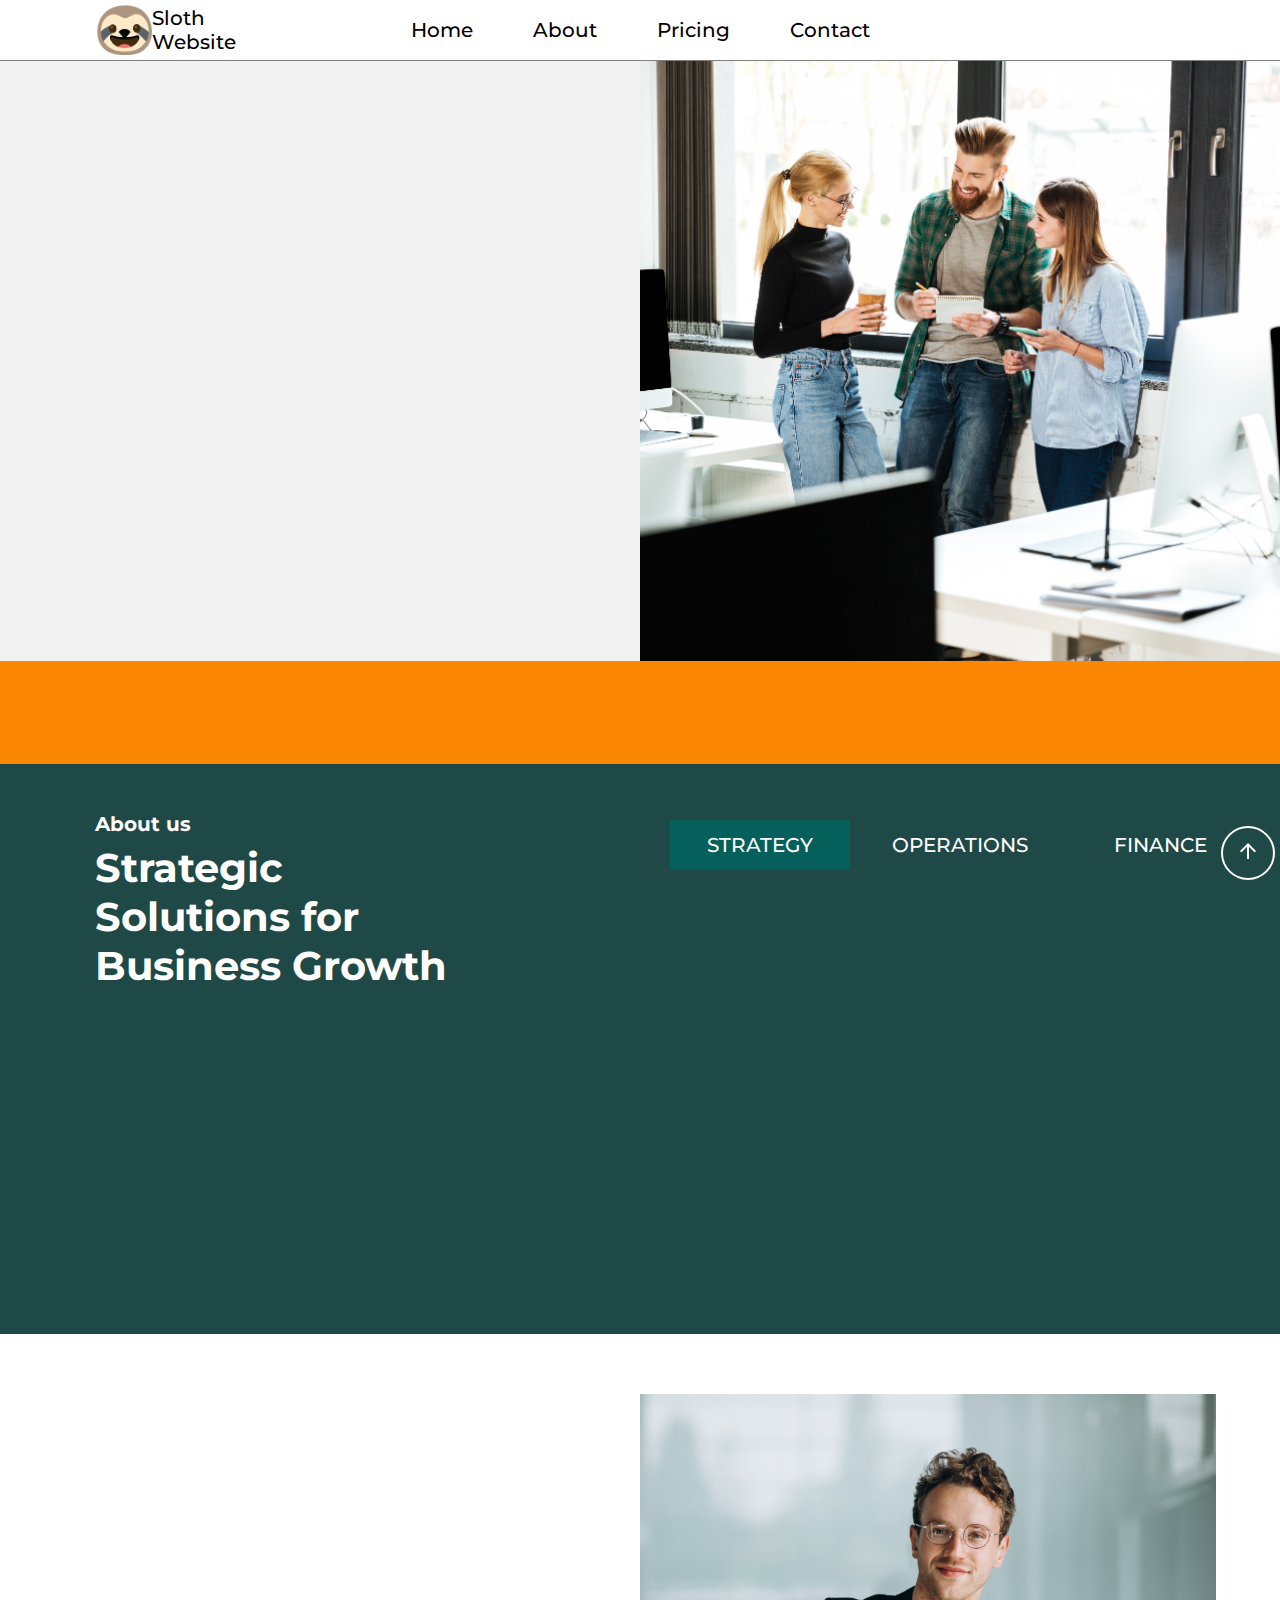
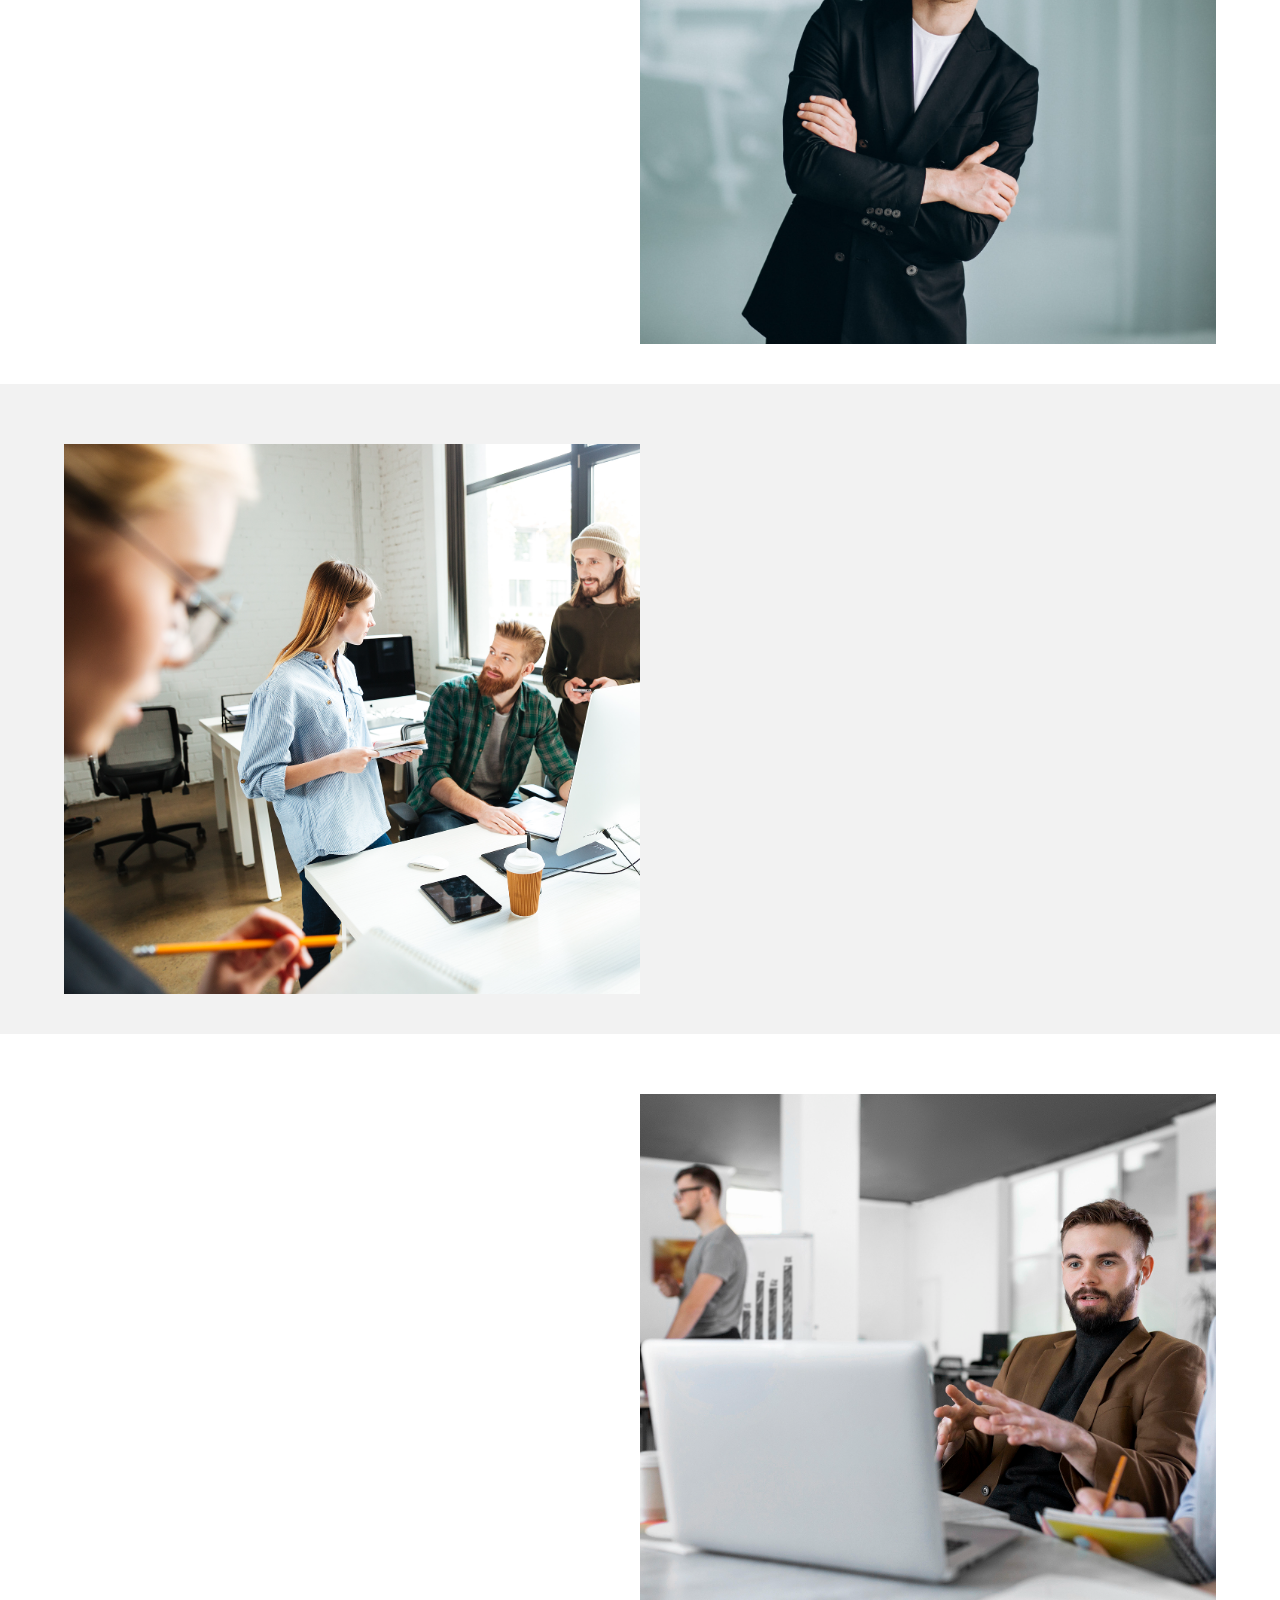
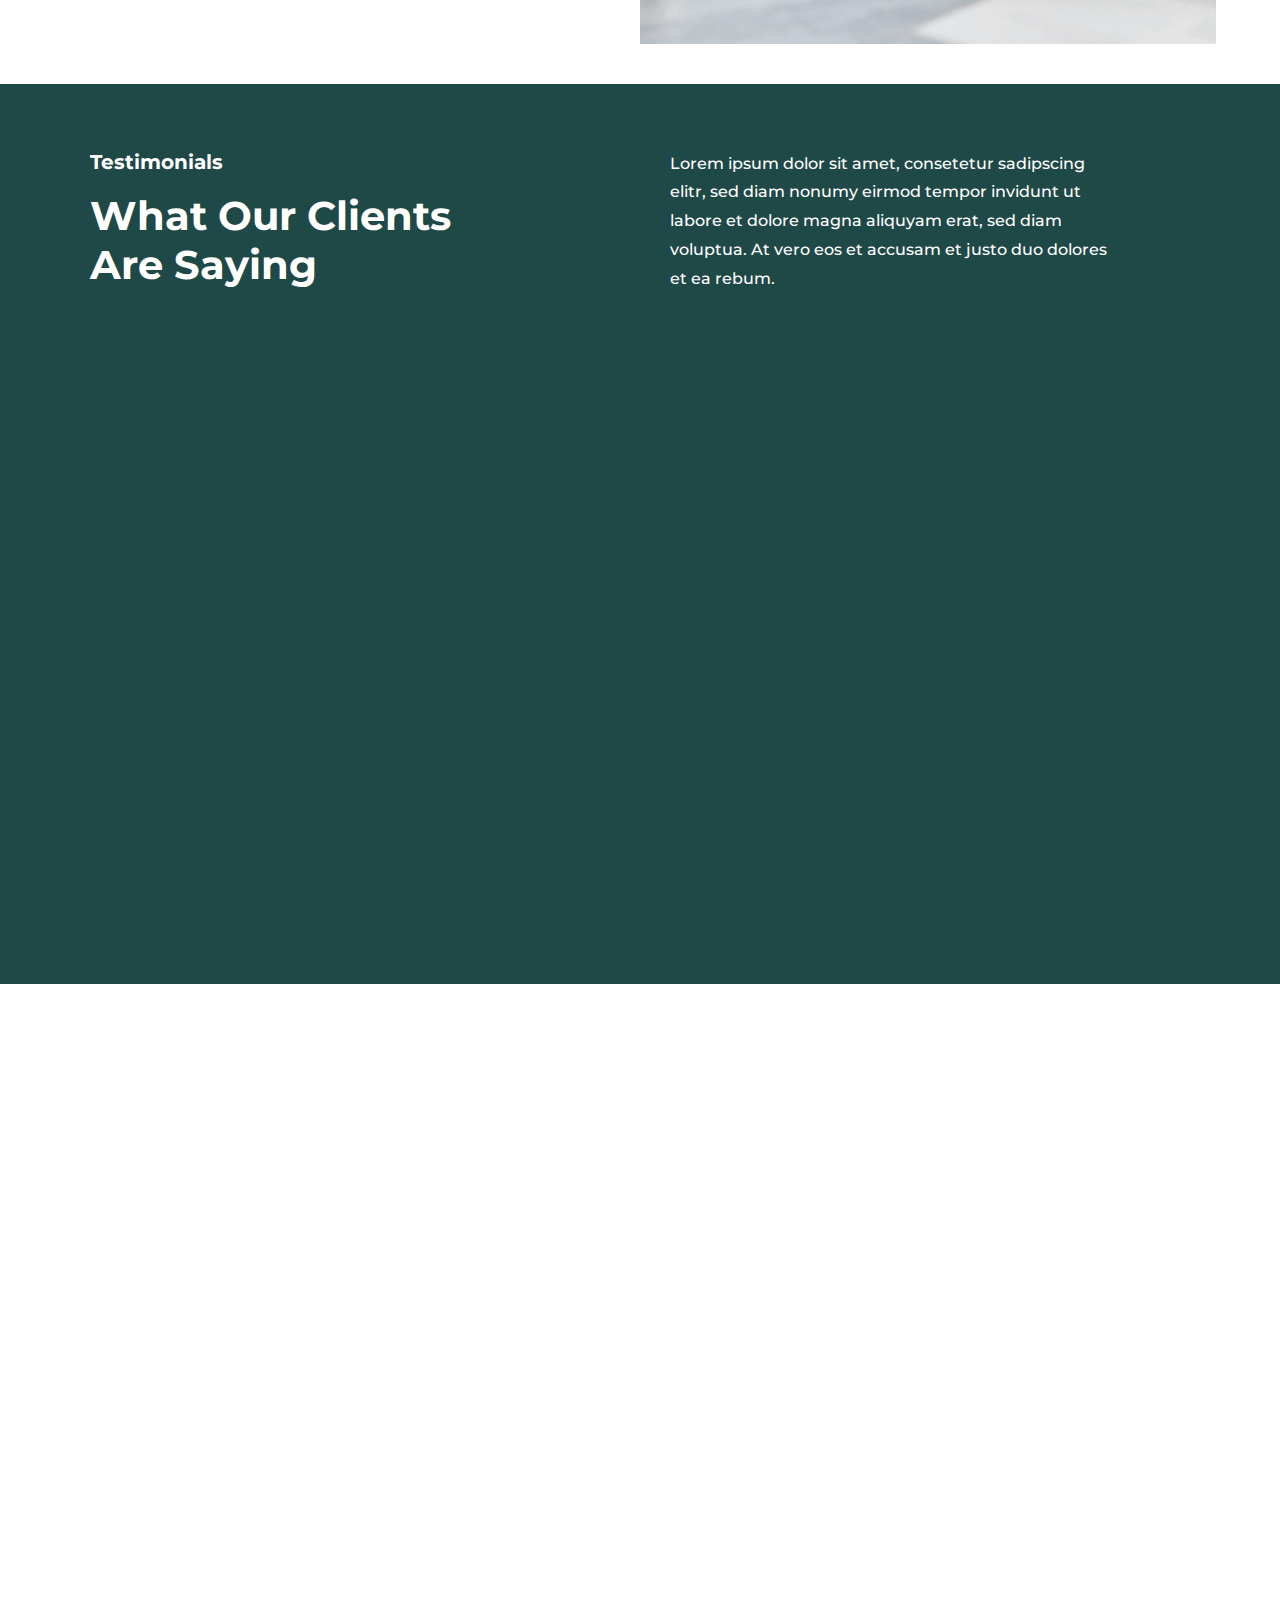
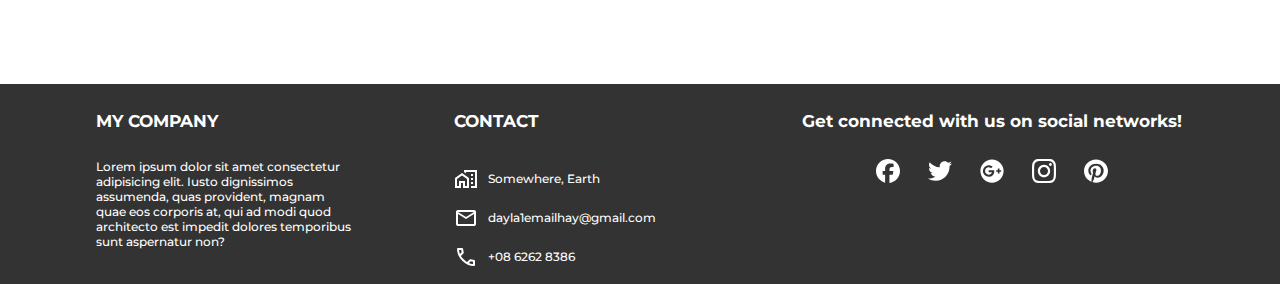
<file: index.html>
<!DOCTYPE html>
<html lang="en">
  <head>
    <meta charset="UTF-8" />
    <meta name="viewport" content="width=device-width, initial-scale=1.0" />
    <link rel="stylesheet" href="style.css" />
    <link rel="stylesheet" href="Animation.css" />
    <style>
      @import url("https://fonts.googleapis.com/css2?family=Montserrat:ital,wght@0,500;1,500&display=swap");
    </style>
    <title>Wazzup</title>
  </head>
  <body class="montserrat">
    <div id="NavBar">
      <a href="#" id="Logo">
        <div id="Logo-Content">
          <img src="./public/assets/avatars/Logo2.png" />
          <div id="Logo-Name">
            <span>Sloth</span>
            <span>Website</span>
          </div>
        </div>
      </a>
      <a href="javascript:void(0);" id="MenuBtn" onclick="Menu()">
        <img src="./public/assets/icons/Black_Menu_Icon.svg" alt="Menu" />
      </a>
      <div id="Links">
        <a href="../index.html">Home</a>
        <a href="../LandingPage/AboutPage/index.html">About</a>
        <a href="../LandingPage/PricePage/index.html">Pricing</a>
        <a href="../LandingPage/ContactPage/index.html">Contact</a>
      </div>
    </div>
    <div id="To_Top">
      <a href="#">
        <img src="./public/assets/icons/ArrowUp.svg" />
      </a>
    </div>
    <div id="Page1">
      <div id="Page1-Content" class="hiddenUp">
        <h2>Who we are</h2>
        <h1>Empowering Your Business Success</h1>
        <p>
          At vero eos et accusam et justo duo dolores et ea rebum. Stet clita
          kasd gubergren, no sea takimata sanctus est Lorem ipsum dolor sit amet
        </p>
        <a href="javascript:void(0);">FREE CONSULTATION</a>
      </div>
      <div id="Page1-Img">
        <img src="./public/assets/images/Img_Page1.png" />
      </div>
    </div>
    <div id="Page2">
      <div id="Page2-Content" class="hiddenLeft">
        <h1>Get in Touch with Us</h1>
      </div>
      <div id="Page2-Input" class="hiddenRight">
        <input
          type="email"
          placeholder="Enter a valid email address"
          class="email montserrat"
          required
        />
        <input type="submit" id="submit" class="montserrat" value="SUBMIT" />
      </div>
    </div>
    <div id="Page3">
      <div id="Page3-Content">
        <h2>About us</h2>
        <h1>Strategic Solutions for Business Growth</h1>
      </div>
      <div id="Page3-Btn">
        <div id="Page3-Btn-BtnPlace">
          <a href="javascript:void(0);" class="ActiveBtn" onclick=""
            >STRATEGY</a
          >
          <a href="javascript:void(0);">OPERATIONS</a>
          <a href="javascript:void(0);">FINANCE</a>
        </div>
        <div id="Page3-Btn-Content" class="hiddenDown">
          <p>
            At vero eos et accusam et justo duo dolores et ea rebum. Stet clita
            kasd gubergren, no sea takimata sanctus est Lorem ipsum dolor sit
            amet.
          </p>
        </div>
      </div>
      <div id="Page3-Statistic">
        <div class="Box-Statis Box-Star hiddenFade">
          <img src="./public/assets/icons/Star_Icon.svg" />
          <h1>100</h1>
          <p>Increased Revenue</p>
        </div>
        <div class="Box-Statis Box-Internet hiddenFade">
          <img src="./public/assets/icons/Internet_Icon.svg" />
          <h1>12K</h1>
          <p>Optimized Processes</p>
        </div>
        <div class="Box-Statis Box-People hiddenFade">
          <img src="./public/assets/icons/People_Icon.svg" />
          <h1>43</h1>
          <p>Expanded Market</p>
        </div>
        <div class="Box-Statis Box-Bulb hiddenFade">
          <img src="./public/assets/icons/LightBulb_Icon.svg" />
          <h1>21</h1>
          <p>Enhanced Efficiency</p>
        </div>
      </div>
    </div>
    <div id="Page4">
      <div id="Page4-Content" class="hiddenLeft">
        <h2 class="Title-Box">BUSINESS STRATEGY</h2>
        <h1>Transforming Challenges into Opportunities</h1>
        <ul>
          <li>Stet clita kasd gubergren</li>
          <li>No sea takimata sanctus est</li>
          <li>Lorem ipsum dolor sit amet</li>
        </ul>
        <a href="javascript:void(0);">READ MORE</a>
      </div>
      <div id="Page4-Img">
        <img src="./public/assets/images/Img_Page4.png" alt="" />
      </div>
    </div>
    <div id="Page5">
      <div id="Page5-Img">
        <img src="./public/assets/images/Img_Page5.png" />
      </div>
      <div id="Page5-Content" class="hiddenRight">
        <h2 class="Title-Box">OPTIMIZED PROCESSES</h2>
        <h1>Expertise Driving Sustainable Change</h1>
        <ul>
          <li>Stet clita kasd gubergren</li>
          <li>No sea takimata sanctus est</li>
          <li>Lorem ipsum dolor sit amet</li>
        </ul>
        <a href="javascript:void(0);">READ MORE</a>
      </div>
    </div>
    <div id="Page6">
      <div id="Page6-Content" class="hiddenLeft">
        <h2 class="Title-Box">OPERATIONAL EFFICIENCY</h2>
        <h1>Insights for Smarter Decisions</h1>
        <ul>
          <li>Stet clita kasd gubergren</li>
          <li>No sea takimata sanctus est</li>
          <li>Lorem ipsum dolor sit amet</li>
        </ul>
        <a href="javascript:void(0);">READ MORE</a>
      </div>
      <div id="Page6-Img">
        <img src="./public/assets/images/Img_Page6.png" alt="" />
      </div>
    </div>
    <div id="Page7">
      <div id="Page7-Content-Left">
        <h2>Testimonials</h2>
        <h1>What Our Clients Are Saying</h1>
      </div>
      <div id="Page7-Content-Right">
        <p>
          Lorem ipsum dolor sit amet, consetetur sadipscing elitr, sed diam
          nonumy eirmod tempor invidunt ut labore et dolore magna aliquyam erat,
          sed diam voluptua. At vero eos et accusam et justo duo dolores et ea
          rebum.
        </p>
      </div>
      <div id="Page7-Comment">
        <div class="Box-Comment Comment-Right hiddenLeft">
          <div class="Box-Name">
            <img src="./public/assets/avatars/Grizzly_ava.jfif" />
            <div class="Information">
              <h2>Grizzly</h2>
              <p>Senior Strategy Consultant</p>
            </div>
          </div>
          <div class="Comment">
            <p>
              At vero eos et accusam et justo duo dolores et ea rebum. Stet
              clita kasd gubergren, no sea takimata sanctus est Lorem ipsum
              dolor sit amet.
            </p>
          </div>
        </div>
        <div class="Box-Comment Comment-Left hiddenRight">
          <div class="Box-Name">
            <img src="./public/assets/avatars/IceBear_ava.jfif" />
            <div class="Information">
              <h2>Ice Bear</h2>
              <p>Financial Advisory Manager</p>
            </div>
          </div>
          <div class="Comment">
            <p>
              At vero eos et accusam et justo duo dolores et ea rebum. Stet
              clita kasd gubergren, no sea takimata sanctus est Lorem ipsum
              dolor sit amet.
            </p>
          </div>
        </div>
        <div class="Box-Comment Comment-Right hiddenLeft">
          <div class="Box-Name">
            <img src="./public/assets/avatars/Panda_ava.jfif" />
            <div class="Information">
              <h2>Panda</h2>
              <p>Operations Analyst</p>
            </div>
          </div>
          <div class="Comment">
            <p>
              At vero eos et accusam et justo duo dolores et ea rebum. Stet
              clita kasd gubergren, no sea takimata sanctus est Lorem ipsum
              dolor sit amet.
            </p>
          </div>
        </div>
        <div class="Box-Comment Comment-Left hiddenRight">
          <div class="Box-Name">
            <img src="./public/assets/avatars/NomNom_ava.jfif" />
            <div class="Information">
              <h2>Nom Nom</h2>
              <p>Business Development Director</p>
            </div>
          </div>
          <div class="Comment">
            <p>
              At vero eos et accusam et justo duo dolores et ea rebum. Stet
              clita kasd gubergren, no sea takimata sanctus est Lorem ipsum
              dolor sit amet.
            </p>
          </div>
        </div>
      </div>
    </div>
    <div id="Page8">
      <div id="Page8-Img" class="hiddenUp">
        <img src="./public/assets/images/Img_Page8.png" alt="" />
      </div>
      <div id="Page8-Content" class="hiddenRight">
        <h2 class="Title-Box">LET'S CONNECT</h2>
        <h1>We're here to help</h1>
        <input
          type="text"
          name="InputName"
          id="InputName"
          placeholder="Enter your Name"
          size="15"
          maxlength="50"
          class="montserrat"
        />
        <input
          type="email"
          name="InputEmail"
          id="InputEmail"
          placeholder="Enter a valid email address"
          size="15"
          class="montserrat"
        />
        <textarea
          name="message"
          id="InputMes"
          placeholder="Enter your message"
          class="montserrat"
          maxlength="50"
        ></textarea>
        <input
          type="submit"
          name="Submit2"
          id="Submit2"
          class="montserrat"
          value="SUBMIT"
        />
      </div>
    </div>
    <div id="Footer">
      <div id="Footer-NameCompany">
        <h5>MY COMPANY</h5>
        <p>
          Lorem ipsum dolor sit amet consectetur adipisicing elit. Iusto
          dignissimos assumenda, quas provident, magnam quae eos corporis at,
          qui ad modi quod architecto est impedit dolores temporibus sunt
          aspernatur non?
        </p>
      </div>
      <div id="Footer-Contact">
        <h5>CONTACT</h5>
        <div id="Home">
          <img src="./public/assets/icons/Home_Icon.svg" />
          <p>Somewhere, Earth</p>
        </div>
        <div id="Mail">
          <img src="./public/assets/icons/Mail_Icon.svg" />
          <p>dayla1emailhay@gmail.com</p>
        </div>
        <div id="Phone">
          <img src="./public/assets/icons/Phone_Icon.svg" />
          <p>+08 6262 8386</p>
        </div>
      </div>
      <div id="Footer-Social">
        <h5>Get connected with us on social networks!</h5>
        <a href="#Footer-Social"
          ><img src="./public/assets/icons/FaceBook_Icon.svg" alt=""
        /></a>
        <a href="#Footer-Social"
          ><img src="./public/assets/icons/Twitter_Icon.svg" alt=""
        /></a>
        <a href="#Footer-Social"
          ><img src="./public/assets/icons/Google_Icon.svg" alt=""
        /></a>
        <a href="#Footer-Social"
          ><img src="./public/assets/icons/Instagram_Icon.svg" alt=""
        /></a>
        <a href="#Footer-Social"
          ><img src="./public/assets/icons/Pinterest_Icon.svg" alt=""
        /></a>
      </div>
    </div>
    <script src="script.js"></script>
  </body>
</html>
</file>
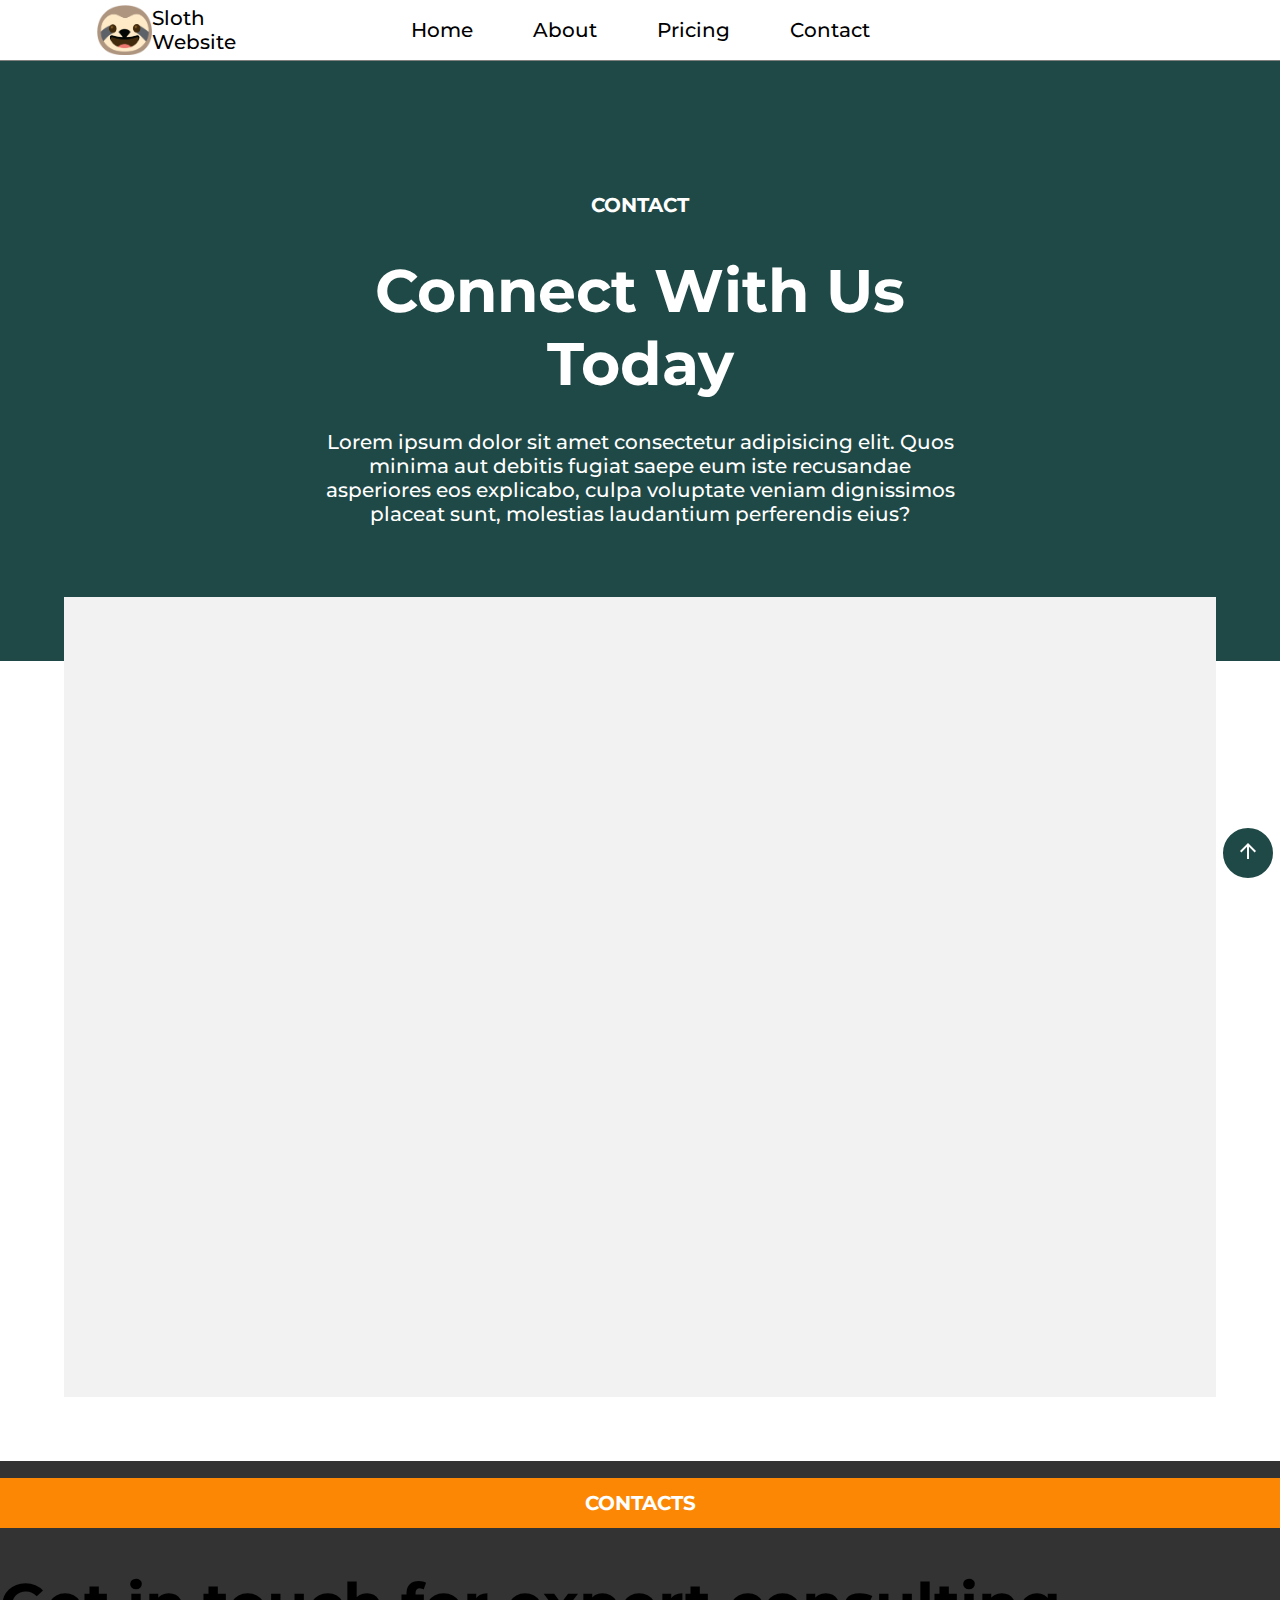
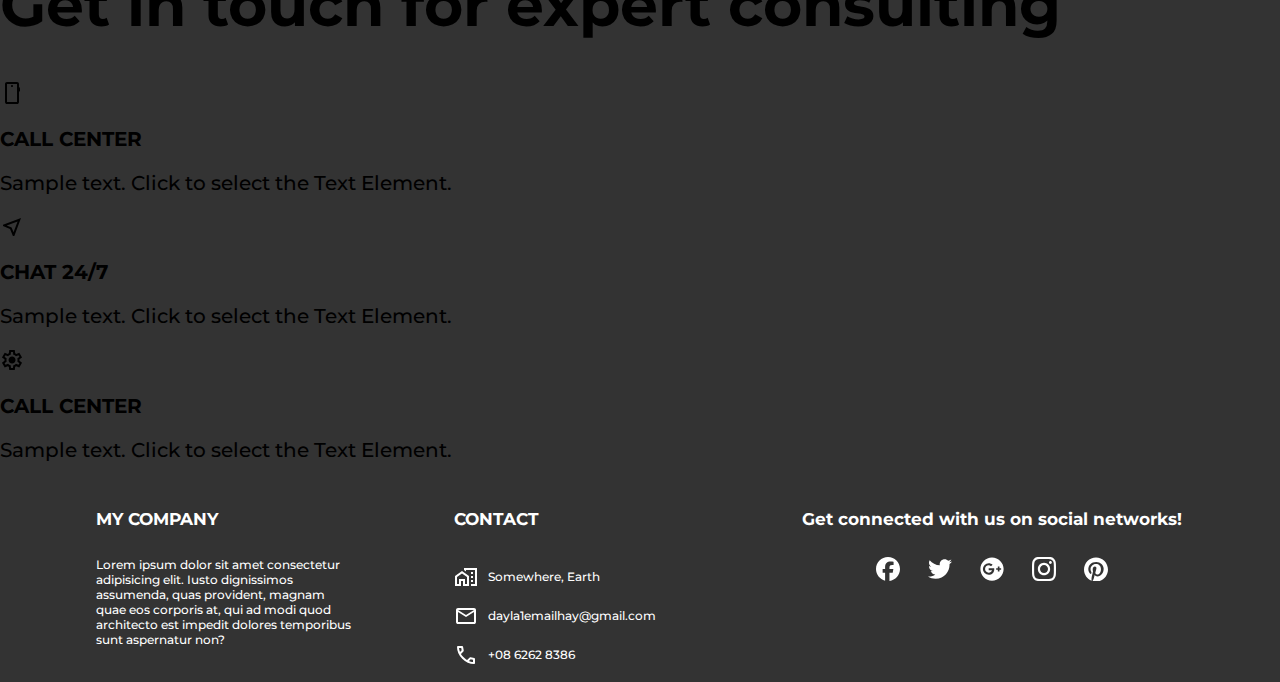
<file: ContactPage/index.html>
<!DOCTYPE html>
<html lang="en">
  <head>
    <meta charset="UTF-8" />
    <meta name="viewport" content="width=device-width, initial-scale=1.0" />
    <link rel="stylesheet" href="style.css" />
    <link rel="stylesheet" href="../Animation.css" />
    <style>
      @import url("https://fonts.googleapis.com/css2?family=Montserrat:ital,wght@0,500;1,500&display=swap");
    </style>
    <title>Wazzup</title>
  </head>
  <body class="montserrat">
    <div id="NavBar">
      <a href="#" id="Logo">
        <div id="Logo-Content">
          <img src="../public/assets/avatars/Logo2.png" />
          <div id="Logo-Name">
            <span>Sloth</span>
            <span>Website</span>
          </div>
        </div>
      </a>
      <a href="javascript:void(0);" id="MenuBtn" onclick="Menu()">
        <img src="../public/assets/icons/Black_Menu_Icon.svg" alt="Menu" />
      </a>
      <div id="Links">
        <a href="../index.html">Home</a>
        <a href="../AboutPage/index.html">About</a>
        <a href="../PricePage/index.html">Pricing</a>
        <a href="../ContactPage/index.html">Contact</a>
      </div>
    </div>
    <div id="To_Top">
      <a href="#">
        <img src="../public/assets/icons/ArrowUp.svg" />
      </a>
    </div>
    <div id="Page1">
      <div id="Page1-Content">
        <h2>CONTACT</h2>
        <h1>Connect With Us Today</h1>
        <p>
          Lorem ipsum dolor sit amet consectetur adipisicing elit. Quos minima
          aut debitis fugiat saepe eum iste recusandae asperiores eos explicabo,
          culpa voluptate veniam dignissimos placeat sunt, molestias laudantium
          perferendis eius?
        </p>
      </div>
    </div>
    <div id="Page2">
      <div id="Page2-Box">
        <div id="Page2-Img" class="hiddenUp">
          <img src="../public/assets/images/Img_Page8.png" alt="" />
        </div>
        <div id="Page2-Content" class="hiddenRight">
          <h2 class="Title-Box">LET'S CONNECT</h2>
          <h1>We're here to help</h1>
          <input
            type="text"
            name="InputName"
            id="InputName"
            placeholder="Enter your Name"
            size="15"
            maxlength="50"
            class="montserrat"
          />
          <input
            type="email"
            name="InputEmail"
            id="InputEmail"
            placeholder="Enter a valid email address"
            size="15"
            class="montserrat"
          />
          <textarea
            name="message"
            id="InputMes"
            placeholder="Enter your message"
            class="montserrat"
            maxlength="50"
          ></textarea>
          <input
            type="submit"
            name="Submit2"
            id="Submit2"
            class="montserrat"
            value="SUBMIT"
          />
        </div>
      </div>
    </div>
    <div id="Page3">
      <div id="Page3-Content">
        <h2 class="Title-Box">CONTACTS</h2>
        <h1>Get in touch for expert consulting</h1>
      </div>
      <div id="Page3-Content-Down-Call">
        <div class="Box-Img">
          <img src="../public/assets/icons/SmartPhone_Black_Icon.svg">
        </div>
        <h2>CALL CENTER</h2>
        <p>Sample text. Click to select the Text Element.</p>
      </div>
      <div id="Page3-Content-Down-Chat">
        <div class="Box-Img">
          <img src="../public/assets/icons/NearMe_Black_Icon.svg">
        </div>
        <h2>CHAT 24/7</h2>
        <p>Sample text. Click to select the Text Element.</p>
      </div>
      <div id="Page3-Content-Down-Knowlege">
        <div class="Box-Img">
          <img src="../public/assets/icons/Setting_Black_Icon.svg">
        </div>
        <h2>CALL CENTER</h2>
        <p>Sample text. Click to select the Text Element.</p>
      </div>
    </div>
    <div id="Footer">
      <div id="Footer-NameCompany">
        <h5>MY COMPANY</h5>
        <p>
          Lorem ipsum dolor sit amet consectetur adipisicing elit. Iusto
          dignissimos assumenda, quas provident, magnam quae eos corporis at,
          qui ad modi quod architecto est impedit dolores temporibus sunt
          aspernatur non?
        </p>
      </div>
      <div id="Footer-Contact">
        <h5>CONTACT</h5>
        <div id="Home">
          <img src="../public/assets/icons/Home_Icon.svg" />
          <p>Somewhere, Earth</p>
        </div>
        <div id="Mail">
          <img src="../public/assets/icons/Mail_Icon.svg" />
          <p>dayla1emailhay@gmail.com</p>
        </div>
        <div id="Phone">
          <img src="../public/assets/icons/Phone_Icon.svg" />
          <p>+08 6262 8386</p>
        </div>
      </div>
      <div id="Footer-Social">
        <h5>Get connected with us on social networks!</h5>
        <a href="#Footer-Social"
          ><img src="../public/assets/icons/FaceBook_Icon.svg" alt=""
        /></a>
        <a href="#Footer-Social"
          ><img src="../public/assets/icons/Twitter_Icon.svg" alt=""
        /></a>
        <a href="#Footer-Social"
          ><img src="../public/assets/icons/Google_Icon.svg" alt=""
        /></a>
        <a href="#Footer-Social"
          ><img src="../public/assets/icons/Instagram_Icon.svg" alt=""
        /></a>
        <a href="#Footer-Social"
          ><img src="../public/assets/icons/Pinterest_Icon.svg" alt=""
        /></a>
      </div>
    </div>
    <script src="../script.js"></script>
  </body>
</html>
</file>
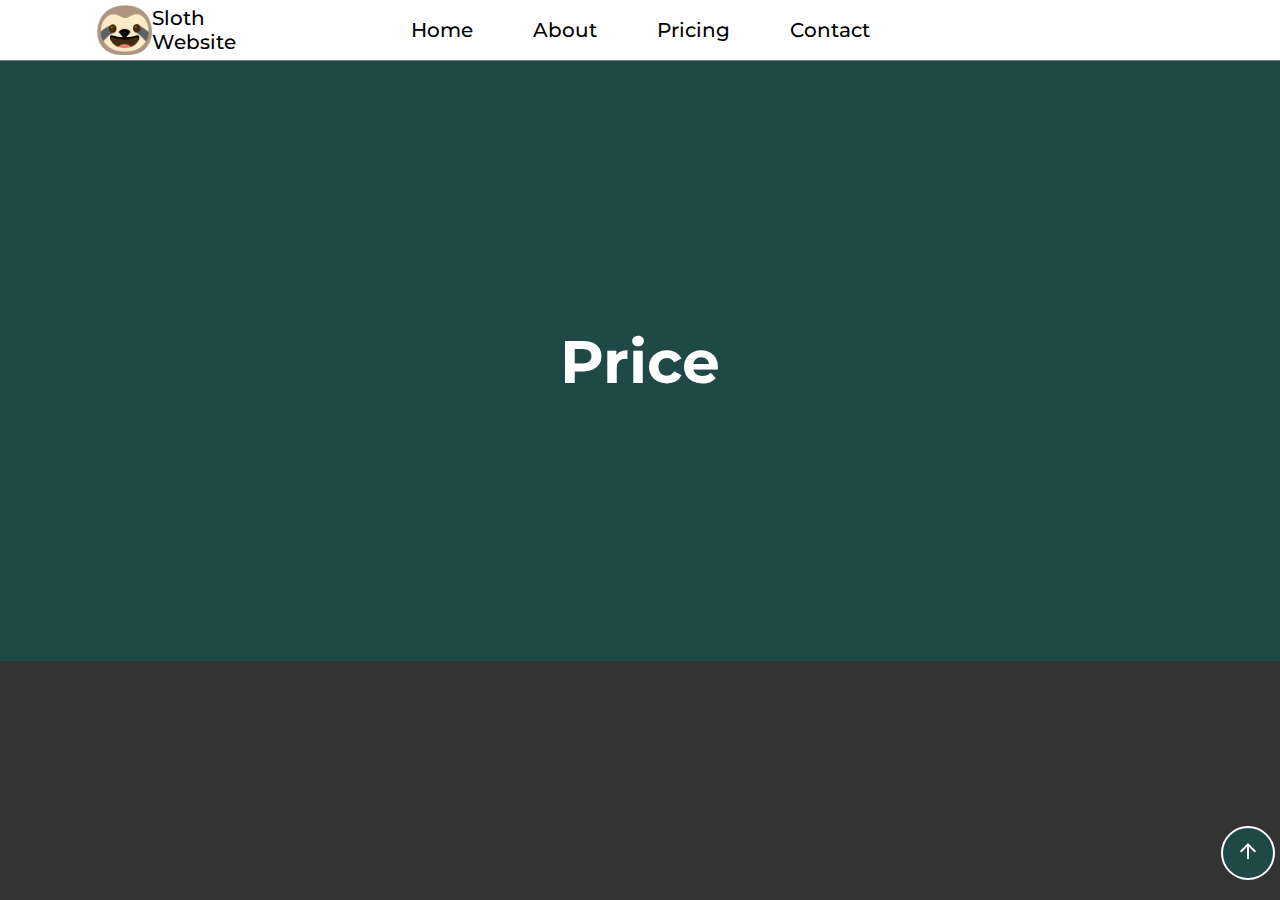
<file: PricePage/index.html>
<!DOCTYPE html>
<html lang="en">
  <head>
    <meta charset="UTF-8" />
    <meta name="viewport" content="width=device-width, initial-scale=1.0" />
    <link rel="stylesheet" href="style.css" />
    <link rel="stylesheet" href="../Animation.css" />
    <style>
      @import url("https://fonts.googleapis.com/css2?family=Montserrat:ital,wght@0,500;1,500&display=swap");
    </style>
    <title>Wazzup</title>
  </head>
  <body class="montserrat">
    <div id="NavBar">
      <a href="#" id="Logo">
        <div id="Logo-Content">
          <img src="../public/assets/avatars/Logo2.png" />
          <div id="Logo-Name">
            <span>Sloth</span>
            <span>Website</span>
          </div>
        </div>
      </a>
      <a href="javascript:void(0);" id="MenuBtn" onclick="Menu()">
        <img src="../public/assets/icons/Black_Menu_Icon.svg" alt="Menu" />
      </a>
      <div id="Links">
        <a href="../index.html">Home</a>
        <a href="../AboutPage/index.html">About</a>
        <a href="../PricePage/index.html">Pricing</a>
        <a href="../ContactPage/index.html">Contact</a>
      </div>
    </div>
    <div id="To_Top">
      <a href="#">
        <img src="../public/assets/icons/ArrowUp.svg" />
      </a>
    </div>
    <div id="Page1">
        <h1>Price</h1>
    </div>
  </body>
</html>
</file>
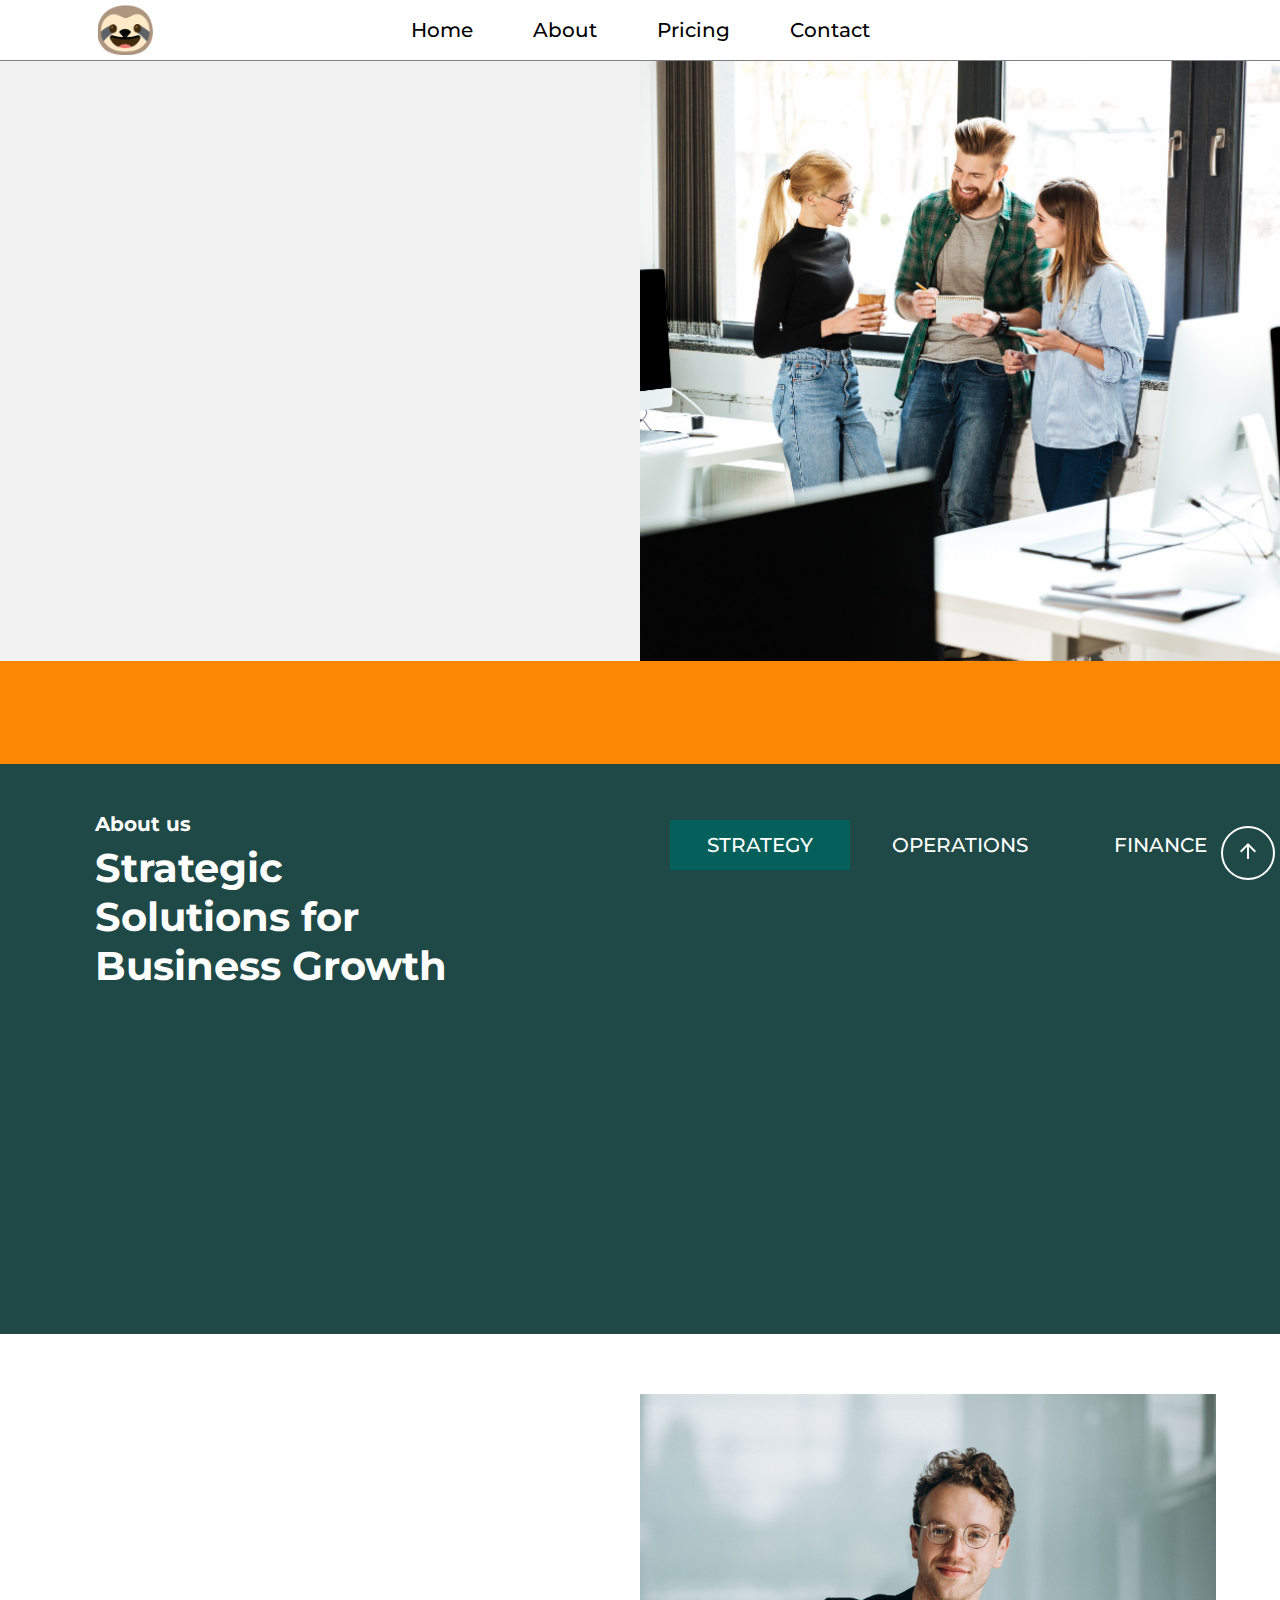
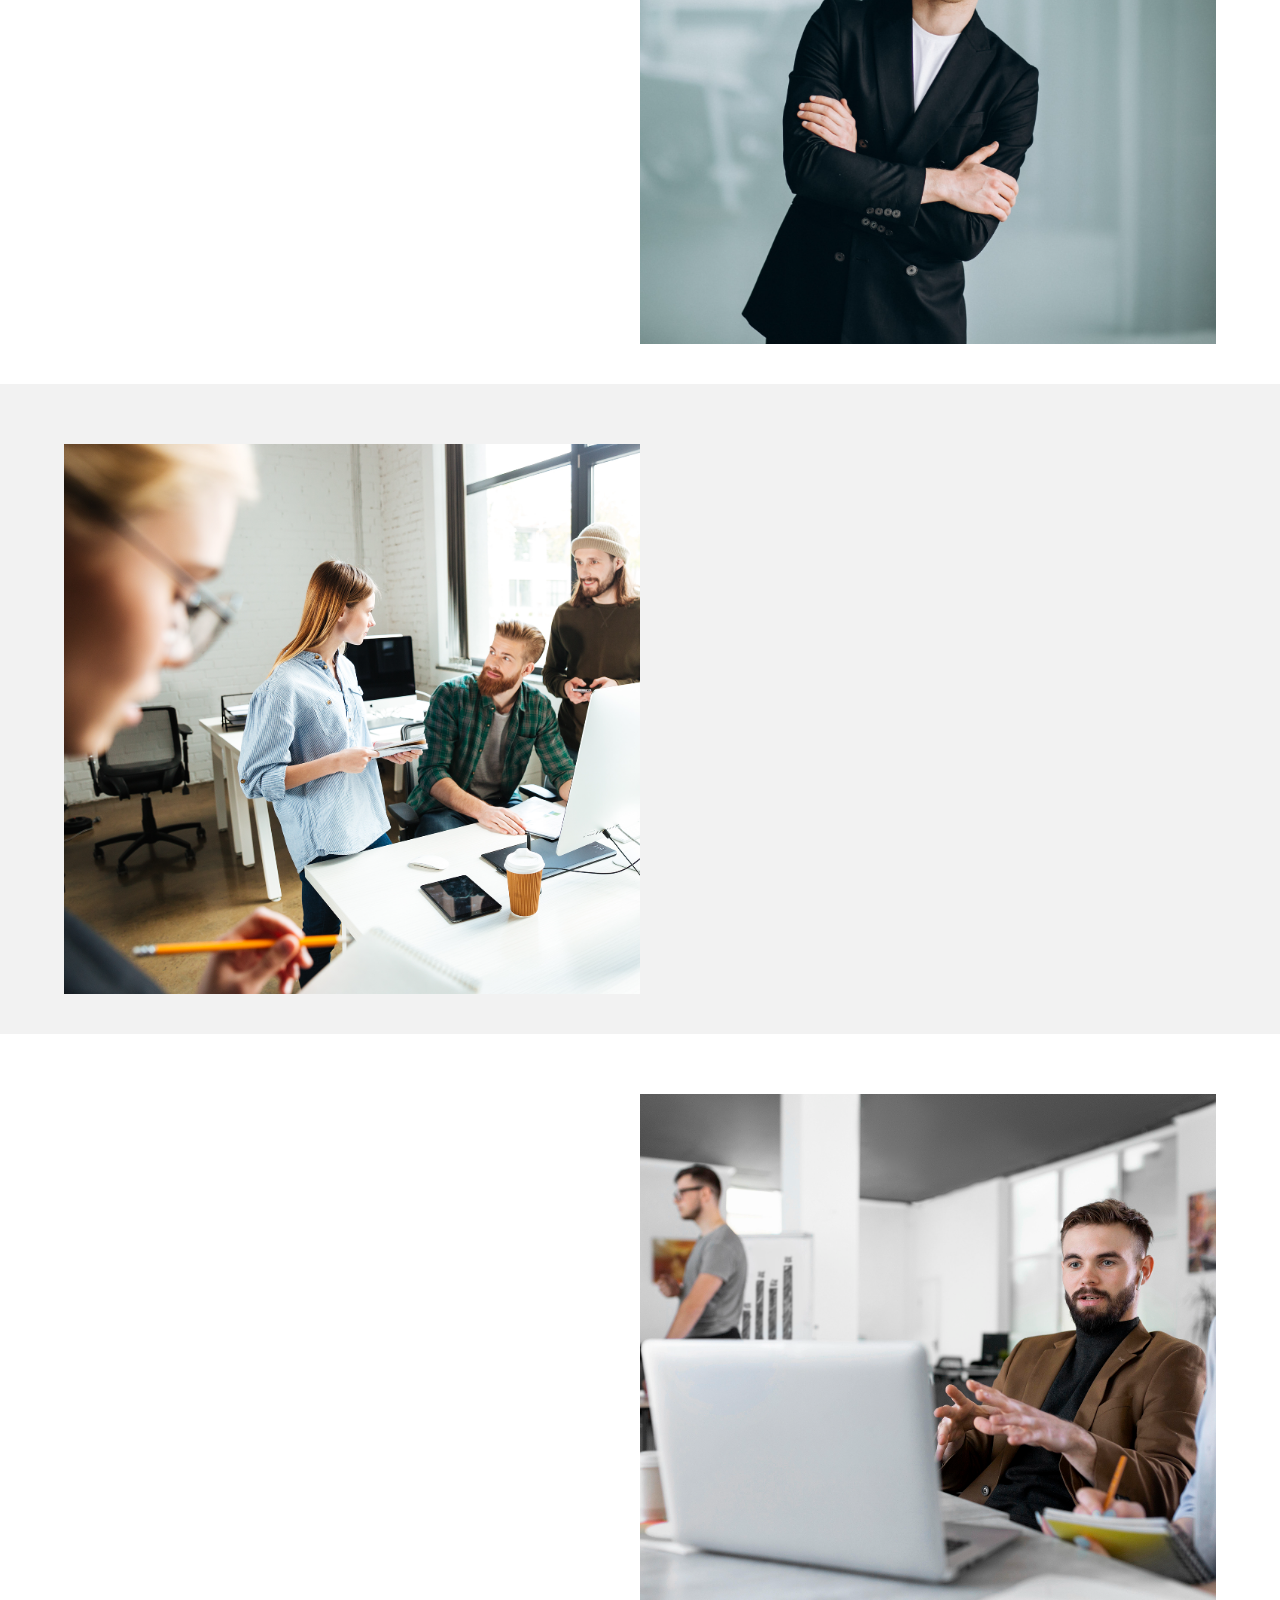
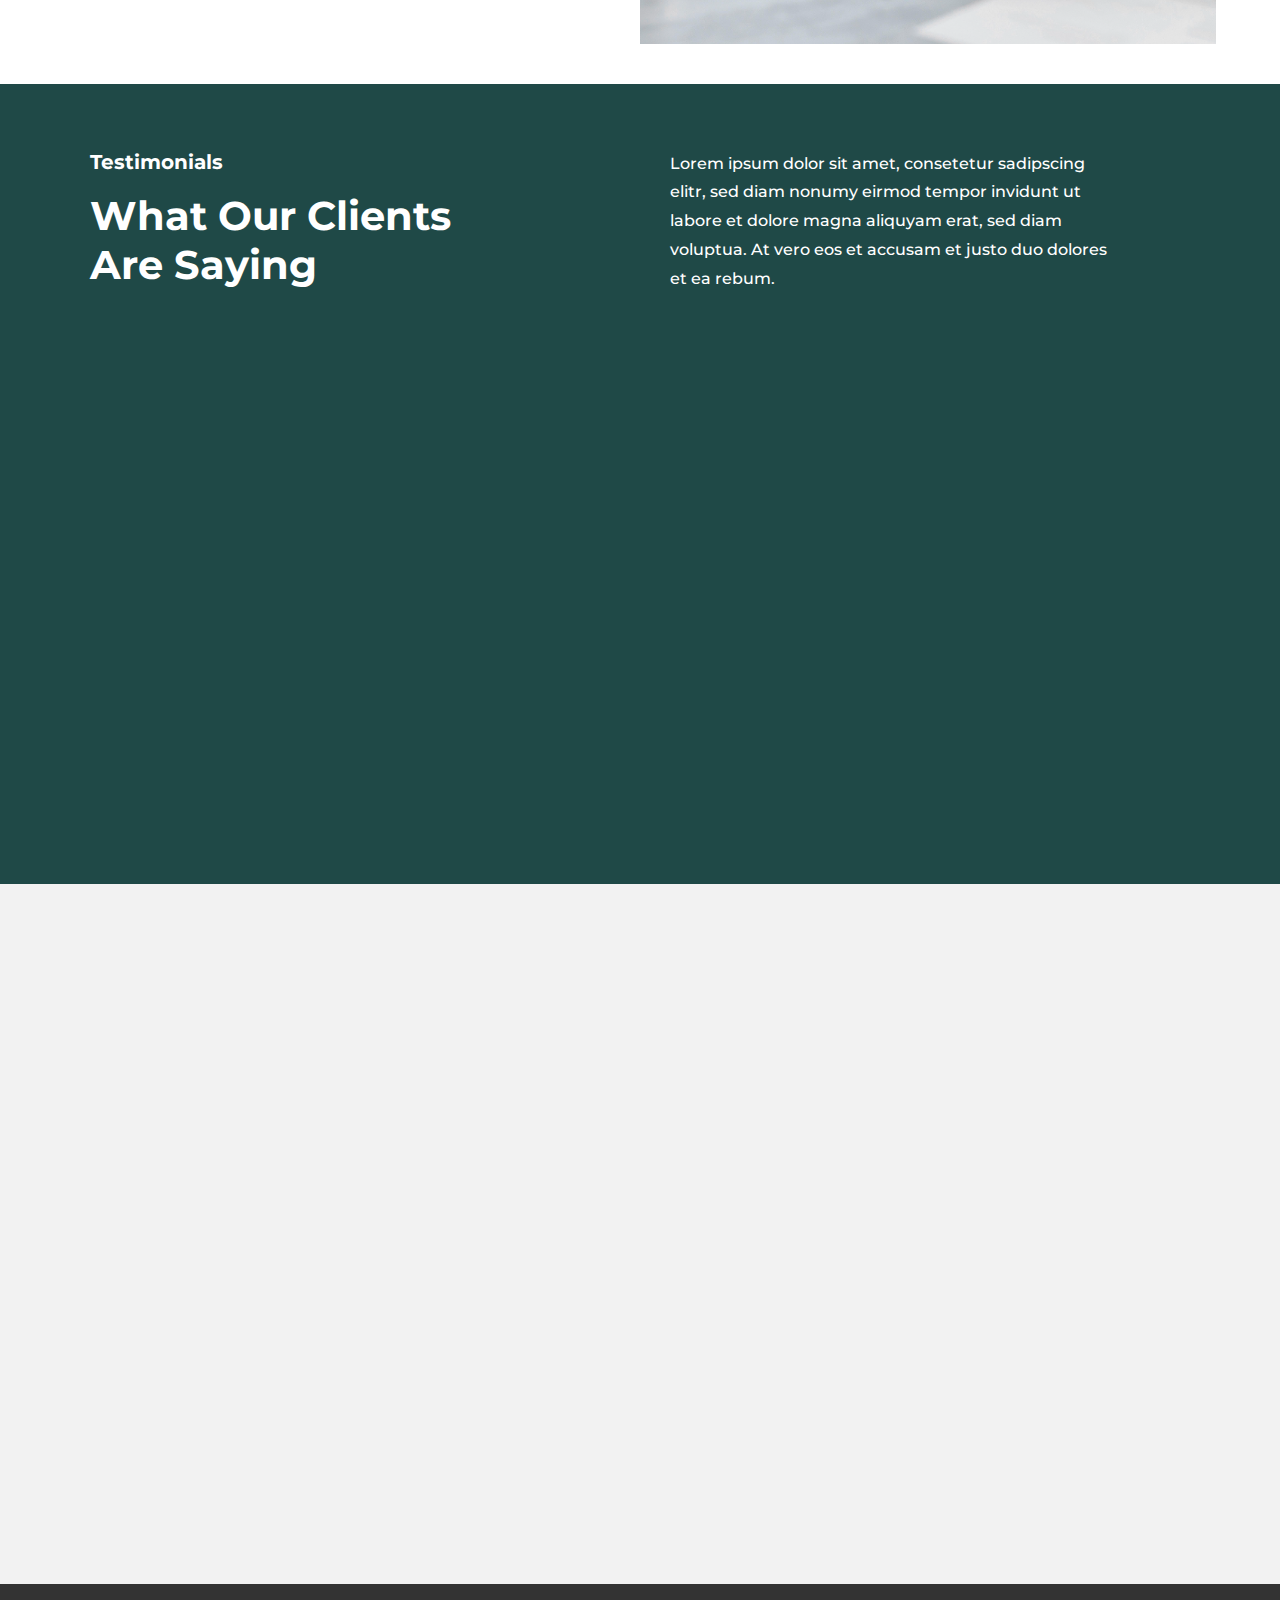
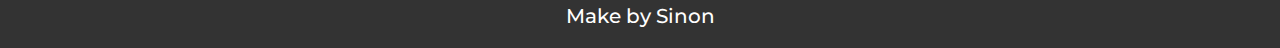
<file: HomePage.html>
<!DOCTYPE html>
<html lang="en">
  <head>
    <meta charset="UTF-8" />
    <meta name="viewport" content="width=device-width, initial-scale=1.0" />
    <link rel="stylesheet" href="HomePage.css" />
    <link rel="stylesheet" href="Animation.css" />
    <link
      rel="stylesheet"
      href="https://cdnjs.cloudflare.com/ajax/libs/font-awesome/4.7.0/css/font-awesome.min.css"
    />
    <style>
      @import url("https://fonts.googleapis.com/css2?family=Montserrat:ital,wght@0,500;1,500&display=swap");
    </style>
    <title>What's up</title>
  </head>
  <body class="montserrat">
    <div id="NavBar">
      <div id="Logo">
        <img src="/public/assets/avatars/Logo2.png" />
      </div>
      <a href="javascript:void(0);" id="MenuBtn" onclick="Menu()">
        <img src="./public/assets/icons/Black_Menu_Icon.svg" alt="Menu" />
      </a>
      <div id="Links">
        <a href="HomePage.html">Home</a>
        <a href="AboutPage.html">About</a>
        <a href="PricePage.html">Pricing</a>
        <a href="ContactPage.html">Contact</a>
      </div>
    </div>
    <div id="To_Top">
      <a href="#">
        <img src="/public/assets/icons/ArrowUp.svg" />
      </a>
    </div>
    <div id="Page1">
      <div id="Page1-Content" class="hiddenUp">
        <h2>Who we are</h2>
        <h1>Empowering Your Business Success</h1>
        <p>
          At vero eos et accusam et justo duo dolores et ea rebum. Stet clita
          kasd gubergren, no sea takimata sanctus est Lorem ipsum dolor sit amet
        </p>
        <a href="javascript:void(0);">FREE CONSULTATION</a>
      </div>
      <div id="Page1-Img">
        <img src="./public/assets/images/Img_Page1.png" />
      </div>
    </div>
    <div id="Page2">
      <div id="Page2-Content" class="hiddenLeft">
        <h1>Get in Touch with Us</h1>
      </div>
      <div id="Page2-Input" class="hiddenRight">
        <input
          type="email"
          placeholder="Enter a valid email address"
          class="email montserrat"
          required
        />
        <input type="submit" id="submit" class="montserrat" value="SUBMIT" />
      </div>
    </div>
    <div id="Page3">
      <div id="Page3-Content">
        <h2>About us</h2>
        <h1>Strategic Solutions for Business Growth</h1>
      </div>
      <div id="Page3-Btn">
        <div id="Page3-Btn-BtnPlace">
          <a href="javascript:void(0);" class="ActiveBtn" onclick=""
            >STRATEGY</a
          >
          <a href="javascript:void(0);">OPERATIONS</a>
          <a href="javascript:void(0);">FINANCE</a>
        </div>
        <div id="Page3-Btn-Content" class="hiddenDown">
          <p>
            At vero eos et accusam et justo duo dolores et ea rebum. Stet clita
            kasd gubergren, no sea takimata sanctus est Lorem ipsum dolor sit
            amet.
          </p>
        </div>
      </div>
      <div id="Page3-Statistic">
        <div class="Box-Statis Box-Star hiddenFade">
          <img src="./public/assets/icons/Star_Icon.svg" />
          <h1>100</h1>
          <p>Increased Revenue</p>
        </div>
        <div class="Box-Statis Box-Internet hiddenFade">
          <img src="./public/assets/icons/Internet_Icon.svg" />
          <h1>12K</h1>
          <p>Optimized Processes</p>
        </div>
        <div class="Box-Statis Box-People hiddenFade">
          <img src="./public/assets/icons/People_Icon.svg" />
          <h1>43</h1>
          <p>Expanded Market</p>
        </div>
        <div class="Box-Statis Box-Bulb hiddenFade">
          <img src="./public/assets/icons/LightBulb_Icon.svg" />
          <h1>21</h1>
          <p>Enhanced Efficiency</p>
        </div>
      </div>
    </div>
    <div id="Page4">
      <div id="Page4-Content" class="hiddenLeft">
        <h2 class="Title-Box">BUSINESS STRATEGY</h2>
        <h1>Transforming Challenges into Opportunities</h1>
        <ul>
          <li>Stet clita kasd gubergren</li>
          <li>No sea takimata sanctus est</li>
          <li>Lorem ipsum dolor sit amet</li>
        </ul>
        <a href="javascript:void(0);">READ MORE</a>
      </div>
      <div id="Page4-Img">
        <img src="./public/assets/images/Img_Page4.png" alt="" />
      </div>
    </div>
    <div id="Page5">
      <div id="Page5-Img">
        <img src="./public/assets/images/Img_Page5.png" />
      </div>
      <div id="Page5-Content" class="hiddenRight">
        <h2 class="Title-Box">OPTIMIZED PROCESSES</h2>
        <h1>Expertise Driving Sustainable Change</h1>
        <ul>
          <li>Stet clita kasd gubergren</li>
          <li>No sea takimata sanctus est</li>
          <li>Lorem ipsum dolor sit amet</li>
        </ul>
        <a href="javascript:void(0);">READ MORE</a>
      </div>
    </div>
    <div id="Page6">
      <div id="Page6-Content" class="hiddenLeft">
        <h2 class="Title-Box">OPERATIONAL EFFICIENCY</h2>
        <h1>Insights for Smarter Decisions</h1>
        <ul>
          <li>Stet clita kasd gubergren</li>
          <li>No sea takimata sanctus est</li>
          <li>Lorem ipsum dolor sit amet</li>
        </ul>
        <a href="javascript:void(0);">READ MORE</a>
      </div>
      <div id="Page6-Img">
        <img src="./public/assets/images/Img_Page6.png" alt="" />
      </div>
    </div>
    <div id="Page7">
      <div id="Page7-Content-Left">
        <h2>Testimonials</h2>
        <h1>What Our Clients Are Saying</h1>
      </div>
      <div id="Page7-Content-Right">
        <p>
          Lorem ipsum dolor sit amet, consetetur sadipscing elitr, sed diam
          nonumy eirmod tempor invidunt ut labore et dolore magna aliquyam erat,
          sed diam voluptua. At vero eos et accusam et justo duo dolores et ea
          rebum.
        </p>
      </div>
      <div id="Page7-Comment">
        <div class="Box-Comment Comment-Right hiddenLeft">
          <div class="Box-Name">
            <img src="./public/assets/avatars/Grizzly_ava.jfif" />
            <div class="Information">
              <h2>Grizzly</h2>
              <p>Senior Strategy Consultant</p>
            </div>
          </div>
          <div class="Comment">
            <p>
              At vero eos et accusam et justo duo dolores et ea rebum. Stet
              clita kasd gubergren, no sea takimata sanctus est Lorem ipsum
              dolor sit amet.
            </p>
          </div>
        </div>
        <div class="Box-Comment Comment-Left hiddenRight">
          <div class="Box-Name">
            <img src="./public/assets/avatars/IceBear_ava.jfif" />
            <div class="Information">
              <h2>Ice Bear</h2>
              <p>Financial Advisory Manager</p>
            </div>
          </div>
          <div class="Comment">
            <p>
              At vero eos et accusam et justo duo dolores et ea rebum. Stet
              clita kasd gubergren, no sea takimata sanctus est Lorem ipsum
              dolor sit amet.
            </p>
          </div>
        </div>
        <div class="Box-Comment Comment-Right hiddenLeft">
          <div class="Box-Name">
            <img src="./public/assets/avatars/Panda_ava.jfif" />
            <div class="Information">
              <h2>Panda</h2>
              <p>Operations Analyst</p>
            </div>
          </div>
          <div class="Comment">
            <p>
              At vero eos et accusam et justo duo dolores et ea rebum. Stet
              clita kasd gubergren, no sea takimata sanctus est Lorem ipsum
              dolor sit amet.
            </p>
          </div>
        </div>
        <div class="Box-Comment Comment-Left hiddenRight">
          <div class="Box-Name">
            <img src="./public/assets/avatars/NomNom_ava.jfif" />
            <div class="Information">
              <h2>Nom Nom</h2>
              <p>Business Development Director</p>
            </div>
          </div>
          <div class="Comment">
            <p>
              At vero eos et accusam et justo duo dolores et ea rebum. Stet
              clita kasd gubergren, no sea takimata sanctus est Lorem ipsum
              dolor sit amet.
            </p>
          </div>
        </div>
      </div>
    </div>
    <div id="Page8">
      <div id="Page8-Img" class="hiddenUp">
        <img src="./public/assets/images/Img_Page8.png" alt="" />
      </div>
      <div id="Page8-Content" class="hiddenRight">
        <h2 class="Title-Box">LET'S CONNECT</h2>
        <h1>We're here to help</h1>
        <input
          type="text"
          name="InputName"
          id="InputName"
          placeholder="Enter your Name"
          size="15"
          maxlength="50"
          class="montserrat"
        />
        <input
          type="email"
          name="InputEmail"
          id="InputEmail"
          placeholder="Enter a valid email address"
          size="15"
          class="montserrat"
        />
        <textarea
          name="message"
          id="InputMes"
          placeholder="Enter your message"
          class="montserrat"
          maxlength="50"
        ></textarea>
        <input
          type="submit"
          name="Submit2"
          id="Submit2"
          class="montserrat"
          value="SUBMIT"
        />
      </div>
    </div>
    <div id="Footer">
      <p>Make by Sinon</p>
    </div>
    <script src="script.js"></script>
  </body>
</html>
</file>
<file: style.css>
.montserrat {
  font-family: "Montserrat", sans-serif;
  font-optical-sizing: auto;
  font-weight: 500;
  font-style: normal;
}
body {
  display: flex;
  flex-direction: column;
  justify-content: center;
  background-color: #333333;
  font-size: 20px;
  margin: 0;
  overflow-x: hidden;
  position: relative;
}
h2,
p {
  font-size: 20px;
}
img {
  object-fit: cover;
  object-position: center;
}

#NavBar {
  background-color: rgb(255, 255, 255);
  display: grid;
  grid-template-columns: 3% 20% 1fr 23%;
  position: sticky;
  top: 0;
  height: 60px;
  border-bottom: solid gray 1px;
  z-index: 1;
}
#Logo {
  grid-area: 1/2/1/3;
  height: 60px;
}
#NavBar #MenuBtn {
  display: none;
}
#Links {
  grid-column: 3/4;
  display: flex;
  justify-content: center;
  align-items: center;
}
#NavBar a {
  display: inline-block;
  color: black;
  margin: 0 30px;
  text-decoration: none;
}
#NavBar a:hover {
  color: #ae9580;
  cursor: pointer;
}
#Logo-Content {
  display: flex;
  justify-content: center;
  align-items: center;
}
#Logo-Name {
  display: inline-flex;
  flex-direction: column;
  justify-content: center;
  height: 60px;
}
#Logo img {
  width: 55px;
  height: 50px;
}

#To_Top {
  position: fixed;
  right: 5px;
  bottom: 20px;
  display: flex;
  justify-content: center;
  align-items: center;
  width: 50px;
  height: 50px;
  background-color: #1f4947;
  border: 2px solid white;
  border-radius: 50%;
  z-index: 2;
}
#To_Top:hover {
  background-color: #055f5a;
}

#Page1 {
  display: grid;
  grid-template-columns: 50% 1fr;
  background-color: #f2f2f2;
  height: 600px;
}
#Page1-Content {
  padding: 30px 10px 30px 95px;
}
#Page1-Content h1 {
  font-size: 60px;
  width: 90%;
  margin-top: -10px;
}
#Page1-Content p {
  width: 90%;
  line-height: 125%;
  margin-top: -30px;
}
#Page1-Content a {
  display: flex;
  justify-content: center;
  align-items: center;
  color: white;
  background-color: black;
  margin-top: 30px;
  padding: 5px;
  width: 35%;
  height: 10%;
  text-decoration: none;
  font-size: 15px;
  border-radius: 12px;
}
#Page1-Content a:hover {
  background-color: #fb8705;
  transform: scale(1.05, 1.05);
}
#Page1-Img {
  position: relative;
}
#Page1 img {
  width: 100%;
  height: 600px;
  position: absolute;
  left: 0;
  object-position: 10% 10%;
}

#Page2 {
  display: grid;
  grid-template-columns: 50% 50%;
  background-color: #fb8705;
  height: 100%;
}
#Page2-Content {
  display: flex;
  align-items: center;
  padding-left: 95px;
}
#Page2 h1 {
  font-size: 40px;
  color: white;
}
#Page2-Input {
  display: flex;
  align-items: center;
  padding-left: 30px;
}
.email {
  height: 50%;
  width: 60%;
  padding: 0 0 0 20px;
  border: 3px solid transparent;
  border-radius: 12px;
}
.email:focus {
  border-color: #b25f00;
}
#submit {
  height: 55%;
  width: 20%;
  margin-left: 20px;
  border: none;
  border-radius: 12px;
  background-color: #055f5a;
  color: white;
  border: none;
}
#submit:hover {
  background-color: #1f4947;
  cursor: pointer;
  transform: scale(1.05, 1.05);
}

#Page3 {
  display: grid;
  grid-template: 50% 50%/ 50% 50%;
  height: 570px;
  background-color: #1f4947;
  color: white;
}
#Page3-Content {
  grid-area: 1/1/2/2;
  display: flex;
  flex-flow: column;
  justify-content: center;
  align-items: flex-start;
  padding: 0 20px 0 95px;
}
#Page3-Content h1 {
  font-size: 40px;
  margin-top: -10px;
  width: 75%;
}
#Page3-Btn {
  grid-area: 1/2/2/3;
  display: flex;
  flex-flow: column;
  justify-content: center;
  align-items: center;
  padding: 20px;
}
#Page3-Btn-BtnPlace {
  display: flex;
  justify-content: space-around;
  width: 100%;
  margin-top: 30px;
}
#Page3-Btn-BtnPlace a {
  display: flex;
  justify-content: center;
  align-items: center;
  width: 30%;
  height: 50px;
  margin: 0 auto;
  color: white;
  text-decoration: none;
}
#Page3-Btn-BtnPlace a:hover,
.ActiveBtn {
  background-color: #055f5a;
}
#Page3-Btn-Content {
  font-size: 18px;
  padding: 20px;
}
#Page3-Statistic {
  grid-area: 2/1/3/3;
  display: grid;
  grid-template-columns: repeat(4, 25%);
  color: white;
  margin: -10px 50px 0 50px;
}
.Box-Statis {
  display: flex;
  justify-content: center;
  align-items: center;
  flex-direction: column;
  background-color: #055f5a;
  margin: 0 10px 0 10px;
  padding: 10px;
  height: 230px;
}
#Page3-Statistic img {
  width: 75px;
  height: 75px;
}
#Page3-Statistic h1 {
  margin: 10px 0;
}
.Box-Star {
  grid-area: 1/1/1/2;
}
.Box-Internet {
  grid-area: 1/2/1/3;
}
.Box-People {
  grid-area: 1/3/1/4;
}
.Box-Bulb {
  grid-area: 1/4/1/5;
}

#Page4,
#Page6 {
  display: grid;
  grid-template-columns: 50% 50%;
  background-color: white;
  height: 650px;
}
#Page4-Content,
#Page6-Content {
  padding: 100px 10px 30px 90px;
}
.Title-Box {
  display: flex;
  justify-content: center;
  align-items: center;
  color: white;
  background-color: #fb8705;
  height: 50px;
}
#Page4 h1 {
  font-size: 40px;
  width: 320px;
}
#Page4 h2 {
  width: 250px;
}
#Page5 h2 {
  width: 270px;
}
#Page6 h2 {
  width: 300px;
}
#Page4 li,
#Page5 li,
#Page6 li {
  margin: 15px 0 15px -30px;
}
#Page4 a,
#Page5 a,
#Page6 a {
  display: flex;
  justify-content: center;
  align-items: center;
  border: none;
  border-radius: 12px;
  background-color: black;
  color: white;
  text-decoration: none;
  margin: 50px 0 20px 0;
  width: 130px;
  padding: 10px;
}
#Page4 a:hover,
#Page5 a:hover,
#Page6 a:hover {
  background-color: #fb8705;
  transform: scale(1.05, 1.05);
}
#Page4-Img,
#Page5-Img,
#Page6-Img {
  position: relative;
  padding-top: 60px;
}
#Page4-Img img,
#Page5-Img img,
#Page6-Img img {
  width: 90%;
  height: 550px;
}
#Page4 img {
  object-position: top;
}

#Page5 {
  display: grid;
  grid-template-columns: 50% 50%;
  background-color: #f2f2f2;
  height: 650px;
}
#Page5-Img img {
  position: absolute;
  right: 0;
}
#Page5-Content {
  padding: 100px 90px 30px 30px;
}

#Page7 {
  display: grid;
  grid-template: 250px 1fr/ 50% 50%;
  background-color: #1f4947;
  color: white;
  height: 900px;
}
#Page7-Content-Left {
  grid-area: 1/1/2/2;
  padding: 50px 10px 30px 90px;
}
#Page7-Content-Left h1 {
  margin-top: 10px;
  width: 75%;
}
#Page7-Content-Right {
  grid-area: 1/2/2/3;
  padding: 50px 0;
}
#Page7-Content-Right p {
  font-size: 16px;
  line-height: 180%;
  width: 70%;
  margin-left: 30px;
}
#Page7-Comment {
  grid-area: 2/1/3/3;
  display: grid;
  grid-template: 50% 50%/ 50% 50%;
  padding-bottom: 30px;
}
.Box-Comment {
  display: flex;
  justify-content: center;
  flex-direction: column;
  background-color: #055f5a;
  margin: 10px;
  padding: 30px 30px 40px 30px;
}
.Box-Comment p {
  font-size: 16px;
}
.Box-Name p {
  margin-top: 0;
}
.Comment-Right {
  margin-left: 60px;
}
.Comment-Left {
  margin-right: 60px;
}
.Box-Name {
  display: flex;
  align-items: center;
}
.Box-Name img {
  width: 80px;
  height: 80px;
  border-radius: 50%;
  margin-right: 35px;
}
.Information {
  display: inline-flex;
  justify-content: center;
  flex-direction: column;
}

#Page8 {
  display: grid;
  grid-template-columns: 50% 50%;
  height: 700px;
  background-color: white;
}
#Page8-Img {
  padding-top: 60px;
  position: relative;
}
#Page8-Img img {
  width: 90%;
  height: 600px;
  position: absolute;
  right: 0;
}
#Page8-Content {
  display: flex;
  flex-direction: column;
  padding: 80px 10px 30px 30px;
}
#Page8-Content h2 {
  padding: 12px 16px;
  width: 150px;
}
input:focus,
textarea:focus {
  outline: none;
}
#InputName,
#InputEmail,
#InputMes {
  border: 2px solid gray;
  border-radius: 12px;
  max-width: 70%;
  max-height: 100px;
}
#InputName,
#InputEmail {
  font-size: 16px;
  width: 80%;
  padding: 10px 0 10px 20px;
  margin: 10px 0;
}
#InputMes {
  font-size: 16px;
  padding: 10px 0 10px 20px;
  margin: 10px 0;
}
#InputName:focus,
#InputEmail:focus,
#InputMes:focus {
  border-color: #fb8705;
}
#Submit2 {
  height: 10%;
  width: 120px;
  margin: 20px 0;
  background-color: black;
  color: white;
  border: none;
  border-radius: 12px;
}
#Submit2:hover {
  cursor: pointer;
  background-color: #fb8705;
  transform: scale(1.05, 1.05);
}

#Footer {
  display: grid;
  grid-template: 100% / 1fr 25% 30% 30% 1fr;
  height: 200px;
  background-color: #333333;
  color: white;
}
#Footer p {
  font-size: 12px;
}
#Footer img {
  width: 24px;
  height: 24px;
}
#Footer-NameCompany {
  grid-area: 1/2/1/3;
}
#Footer-NameCompany p {
  width: 80%;
}
#Footer-Contact {
  grid-area: 1/3/1/4;
  padding: 0 10%;
}
#Home,
#Mail,
#Phone {
  display: flex;
  align-items: center;
}
#Footer-Contact p {
  display: inline;
  margin-left: 3%;
}
#Footer-Social {
  grid-area: 1/4/1/5;
  text-align: center;
}
#Footer-Social a {
  margin: 0 3%;
}
/* Responsive */
@media (max-width: 770px) {
  #NavBar {
    grid-template: 55px 1fr / 50% 1fr 20%;
    height: 100%;
    position: relative;
  }
  #NavBar #Logo {
    grid-area: 1/1/2/2;
    display: flex;
    justify-content: center;
    align-items: center;
    height: 100%;
    margin: 0;
  }
  #NavBar a {
    margin: 5px 0;
    width: 100%;
  }
  #NavBar #Links {
    grid-area: 2/1/3/4;
    height: 60%;
    width: 100%;
    flex-flow: column;
    display: none;
    text-align: center;
    border-top: solid gray 1px;
    padding: auto;
  }

  #NavBar #MenuBtn {
    grid-area: 1/3/1/4;
    display: flex;
    justify-content: center;
    align-items: center;
    margin: auto;
    height: 40%;

    img {
      height: 40px;
    }
  }
  #To_Top {
    right: 5%;
    bottom: 2%;
    height: 2em;
    width: 2em;
  }

  #Page1 {
    display: flex;
    flex-direction: column;
    align-items: center;
    height: 900px;
  }
  #Page1 h1 {
    font-size: 30px;
    margin: 0 5px 5px 5px;
  }
  #Page1 p {
    font-size: 15px;
    margin-top: 0;
  }
  #Page1 a {
    font-size: 15px;
    width: 45%;
    margin-top: 10px;
  }
  #Page1-Content {
    width: 100%;
    height: 40%;
    display: flex;
    flex-flow: column nowrap;
    justify-content: center;
    align-items: center;
    padding: 0 5%;
    text-align: center;
  }
  #Page1-Img {
    width: 100%;
    height: 60%;
    display: flex;
    justify-content: center;
    align-items: center;
  }
  #Page1 img {
    height: 100%;
    width: 100%;
    left: auto;
    right: auto;
    object-position: top center;
  }

  #Page2 {
    display: flex;
    flex-direction: column;
    align-items: center;
    height: 300px;
    padding: 0 5%;
  }
  #Page2-Content {
    width: 100%;
    display: flex;
    justify-content: center;
    text-align: center;
    padding: 0;
  }
  #Page2-Input {
    width: 100%;
    display: flex;
    flex-direction: column;
    align-items: center;
    padding: 0;
  }
  .email {
    height: 50px;
    width: 53%;
    padding: 0;
  }
  #submit {
    height: 60px;
    width: 53%;
    margin: 10px 0 0 0;
    padding: 0;
  }

  #Page3 {
    display: flex;
    flex-direction: column;
    align-items: center;
    height: 100%;
    padding: 0 5%;
  }
  #Page3-Content {
    width: 100%;
    align-items: center;
    margin: 0;
    padding: 0;
  }
  #Page3-Content h1 {
    width: 90%;
    text-align: center;
  }
  #Page3-Btn {
    width: 100%;
    padding: 0;
    display: flex;
    justify-content: center;
    align-items: center;
    text-align: center;
  }
  #Page3-Btn-BtnPlace {
    display: flex;
    flex-wrap: wrap;
    justify-content: center;
  }
  #Page3-Btn-BtnPlace a {
    width: 150px;
    margin: 10px 20px;
  }
  #Page3-Btn-Content {
    display: flex;
    justify-content: center;
    width: 100%;
    padding: 0;
    margin: 10px 0;
  }
  #Page3-Statistic {
    width: 100%;
    display: flex;
    flex-direction: column;
    align-items: center;
    margin: 0;
  }
  .Box-Statis {
    width: 90%;
    margin-bottom: 20px;
  }

  #Page4,
  #Page5,
  #Page6 {
    display: flex;
    flex-direction: column;
    align-items: center;
    width: 100%;
    height: 1000px;
  }
  #Page5 {
    flex-direction: column-reverse;
  }
  #Page4-Content,
  #Page5-Content,
  #Page6-Content {
    width: 90%;
    height: 40%;
    font-size: 15px;
    padding: 0 5%;
  }
  #Page4-Content h1,
  #Page5-Content h1,
  #Page6-Content h1 {
    width: 95%;
    font-size: 30px;
  }
  #Page4-Img,
  #Page5-Img,
  #Page6-Img {
    width: 100%;
    height: 60%;
    padding-top: 30px;
    display: flex;
    justify-content: center;
  }
  #Page4-Img img,
  #Page5-Img img,
  #Page6-Img img {
    width: 100%;
    padding: 0;
    left: auto;
    right: auto;
  }
  #Page5 img,
  #Page6 img {
    object-position: right;
  }
  .Title-Box {
    width: 80%;
  }

  #Page7 {
    display: flex;
    flex-direction: column;
    align-items: center;
    height: 1900px;
    width: 100%;
  }
  #Page7-Content-Left,
  #Page7-Content-Right {
    display: flex;
    flex-direction: column;
    justify-content: center;
    align-items: center;
    text-align: center;
    width: 90%;
    padding: 0;
    margin-top: 20px;
  }
  #Page7 h1 {
    width: 100%;
    font-size: 30px;
  }
  #Page7-Content-Left h2,
  #Page7-Content-Right p {
    width: 100%;
    font-size: 15px;
    margin: 0;
  }
  #Page7-Comment {
    display: flex;
    flex-direction: column;
    justify-content: center;
    align-items: center;
    width: 90%;
    height: 100%;
    padding: 0;
    margin: 10px 0;
  }
  .Box-Comment {
    height: 20%;
    margin: 10px 0;
  }

  #Page8 {
    display: flex;
    flex-direction: column;
    align-items: center;
    height: 1300px;
    width: 100%;
  }
  #Page8-Img {
    display: flex;
    justify-content: center;
    align-items: center;
    height: 50%;
    width: 100%;
  }
  #Page8-Img img {
    width: 100%;
    height: 100%;
    right: auto;
    left: auto;
  }
  #Page8-Content {
    justify-content: center;
    align-items: center;
    text-align: center;
    width: 100%;
    height: 50%;
    padding: 50px 0 0 0;
  }
  #Page8-Content h2 {
    font-size: 15px;
    padding: 12px 0;
  }
  #InputName,
  #InputEmail,
  #InputMes {
    max-width: 90%;
    max-height: 100px;
  }

  #Footer {
    display: flex;
    flex-direction: column;
    align-items: center;
    height: 450px;
    width: 100%;
  }
  #Footer-NameCompany,
  #Footer-Contact,
  #Footer-Social {
    width: 90%;
    padding: 0;
    margin: 0;
  }
}
</file>
<file: Animation.css>
@keyframes bottom_to_top {
  0% {
    transform: translateY(70px);
  }
  100% {
    opacity: 1;
    transform: translateY(0);
  }
}
@keyframes top_to_bottom {
  0% {
    transform: translateY(-100px);
  }
  100% {
    opacity: 1;
    transform: translateY(0);
  }
}
@keyframes left_to_right {
  0% {
    transform: translateX(-100px);
  }
  35% {
    opacity: 0.5;
    transform: translateX(50px);
  }
  70% {
    opacity: 0.7;
    transform: translateX(-20px);
  }
  100% {
    opacity: 1;
    transform: translateX(0);
  }
}
@keyframes right_to_left {
  0% {
    transform: translateX(200px);
  }
  35% {
    opacity: 0.5;
    transform: translateX(-50px);
  }
  70% {
    opacity: 0.7;
    transform: translateX(20px);
  }
  100% {
    opacity: 1;
    transform: translateX(0);
  }
}
@keyframes fade {
  0% {
    transform: scale(0);
  }
  50% {
    transform: scale(1.15);
  }
  100% {
    opacity: 1;
    transform: scale(1);
  }
}
.hiddenUp,
.hiddenDown,
.hiddenLeft,
.hiddenRight,
.hiddenFade {
  opacity: 0;
}
.showUp {
  animation: bottom_to_top 1s 0.5s forwards ease-in-out;
}
.showDown {
  animation: top_to_bottom 1s 0.5s forwards ease-in-out;
}
.showLeft {
  animation: left_to_right 1s 0.8s forwards ease-in-out;
}
.showRight {
  animation: right_to_left 1s 0.8s forwards ease-in-out;
}
.showFade {
  animation: fade 1s 0.5s forwards ease-out;
}
</file>
<file: ContactPage/style.css>
.montserrat {
  font-family: "Montserrat", sans-serif;
  font-optical-sizing: auto;
  font-weight: 500;
  font-style: normal;
}
body {
  display: flex;
  flex-direction: column;
  justify-content: center;
  color: black;
  background-color: #333333;
  font-size: 20px;
  margin: 0;
  overflow-x: hidden;
  position: relative;
}
h1 {
  font-size: 60px;
}
h2,
p {
  font-size: 20px;
}
img {
  object-fit: cover;
  object-position: center;
}

#NavBar {
  background-color: rgb(255, 255, 255);
  display: grid;
  grid-template-columns: 3% 20% 1fr 23%;
  position: sticky;
  top: 0;
  height: 60px;
  border-bottom: solid gray 1px;
  z-index: 1;
}
#Logo {
  grid-area: 1/2/1/3;
  height: 60px;
}
#NavBar #MenuBtn {
  display: none;
}
#Links {
  grid-column: 3/4;
  display: flex;
  justify-content: center;
  align-items: center;
}
#NavBar a {
  display: inline-block;
  color: black;
  margin: 0 30px;
  text-decoration: none;
}
#NavBar a:hover {
  color: #ae9580;
  cursor: pointer;
}
#Logo-Content {
  display: flex;
  justify-content: center;
  align-items: center;
}
#Logo-Name {
  display: inline-flex;
  flex-direction: column;
  justify-content: center;
  height: 60px;
}
#Logo img {
  width: 55px;
  height: 50px;
}

#To_Top {
  position: fixed;
  right: 5px;
  bottom: 20px;
  display: flex;
  justify-content: center;
  align-items: center;
  width: 50px;
  height: 50px;
  background-color: #1f4947;
  border: 2px solid white;
  border-radius: 50%;
  z-index: 2;
}
#To_Top:hover {
  background-color: #055f5a;
}

#Page1 {
  display: flex;
  justify-content: center;
  align-items: center;
  background-color: #1f4947;
  color: white;
  width: 100%;
  height: 600px;
}
#Page1-Content {
  display: flex;
  flex-direction: column;
  align-items: center;
  width: 50%;
  text-align: center;
}
#Page1-Content h1 {
  margin-top: 20px;
  margin-bottom: 10px;
}

.Title-Box {
  display: flex;
  justify-content: center;
  align-items: center;
  color: white;
  background-color: #fb8705;
  height: 50px;
}
#Page2 {
  display: flex;
  justify-content: center;
  align-items: center;
  background-color: white;
  width: 100%;
  height: 800px;
}
#Page2-Box {
  display: grid;
  grid-template-columns: 50% 50%;
  height: 800px;
  width: 90%;
  background-color:  #f2f2f2;
  margin-top: -10%;
}
#Page2-Img {
  padding-top: 60px;
  position: relative;
}
#Page2-Img img {
  width: 90%;
  height: 700px;
  position: absolute;
  right: 0;
}
#Page2-Content {
  display: flex;
  flex-direction: column;
  padding: 80px 10px 30px 30px;
}
#Page2-Content h2 {
  padding: 12px 16px;
  width: 150px;
}
input:focus,
textarea:focus {
  outline: none;
}
#InputName,
#InputEmail,
#InputMes {
  border: 2px solid gray;
  border-radius: 12px;
  max-width: 70%;
  max-height: 100px;
}
#InputName,
#InputEmail {
  font-size: 16px;
  width: 80%;
  padding: 10px 0 10px 20px;
  margin: 10px 0;
}
#InputMes {
  font-size: 16px;
  padding: 10px 0 10px 20px;
  margin: 10px 0;
}
#InputName:focus,
#InputEmail:focus,
#InputMes:focus {
  border-color: #fb8705;
}
#Submit2 {
  height: 10%;
  width: 120px;
  margin: 20px 0;
  background-color: black;
  color: white;
  border: none;
  border-radius: 12px;
}
#Submit2:hover {
  cursor: pointer;
  background-color: #fb8705;
  transform: scale(1.05, 1.05);
}

#Footer {
  display: grid;
  grid-template: 100% / 1fr 25% 30% 30% 1fr;
  height: 200px;
  background-color: #333333;
  color: white;
}
#Footer p {
  font-size: 12px;
}
#Footer img {
  width: 24px;
  height: 24px;
}
#Footer-NameCompany {
  grid-area: 1/2/1/3;
}
#Footer-NameCompany p {
  width: 80%;
}
#Footer-Contact {
  grid-area: 1/3/1/4;
  padding: 0 10%;
}
#Home,
#Mail,
#Phone {
  display: flex;
  align-items: center;
}
#Footer-Contact p {
  display: inline;
  margin-left: 3%;
}
#Footer-Social {
  grid-area: 1/4/1/5;
  text-align: center;
}
#Footer-Social a {
  margin: 0 3%;
}
</file>
<file: PricePage/style.css>
.montserrat {
  font-family: "Montserrat", sans-serif;
  font-optical-sizing: auto;
  font-weight: 500;
  font-style: normal;
}
body {
  display: flex;
  flex-direction: column;
  justify-content: center;
  color: white;
  background-color: #333333;
  font-size: 20px;
  margin: 0;
  overflow-x: hidden;
  position: relative;
}
h1 {
  font-size: 60px;
}
h2,
p {
  font-size: 20px;
}
img {
  object-fit: cover;
  object-position: center;
}

#NavBar {
  background-color: rgb(255, 255, 255);
  display: grid;
  grid-template-columns: 3% 20% 1fr 23%;
  position: sticky;
  top: 0;
  height: 60px;
  border-bottom: solid gray 1px;
  z-index: 1;
}
#Logo {
  grid-area: 1/2/1/3;
  height: 60px;
}
#NavBar #MenuBtn {
  display: none;
}
#Links {
  grid-column: 3/4;
  display: flex;
  justify-content: center;
  align-items: center;
}
#NavBar a {
  display: inline-block;
  color: black;
  margin: 0 30px;
  text-decoration: none;
}
#NavBar a:hover {
  color: #ae9580;
  cursor: pointer;
}
#Logo-Content {
  display: flex;
  justify-content: center;
  align-items: center;
}
#Logo-Name {
  display: inline-flex;
  flex-direction: column;
  justify-content: center;
  height: 60px;
}
#Logo img {
  width: 55px;
  height: 50px;
}

#To_Top {
  position: fixed;
  right: 5px;
  bottom: 20px;
  display: flex;
  justify-content: center;
  align-items: center;
  width: 50px;
  height: 50px;
  background-color: #1f4947;
  border: 2px solid white;
  border-radius: 50%;
  z-index: 2;
}
#To_Top:hover {
  background-color: #055f5a;
}

#Page1 {
  display: flex;
  justify-content: center;
  align-items: center;
  background-color: #1f4947;
  width: 100%;
  height: 600px;
}
#Page1-Content {
  display: flex;
  flex-direction: column;
  align-items: center;
  width: 50%;
  text-align: center;
}
#Page1-Content h1 {
  margin-top: 20px;
  margin-bottom: 10px;
}

#Page2 {
  display: flex;
  justify-content: center;
  align-items: center;
  background-color: white;
  width: 100%;
  padding: 5% 0;
}
.Box-Price {
  width: 25%;
  padding: 2%;
  margin: 0 2%;
  background-color: #f2f2f2;
  color: black;
}
.Box-Price h1 {
  color: #fb8705;
}
.Box-Price h2 {
  font-size: 30px;
  margin-top: -40px;
}
.Box-Price ul {
  padding-left: 20px;
  text-indent: 10px;
}
.Box-Price li {
  margin: 10px 0;
}
.Box-Price a {
  display: flex;
  justify-content: center;
  align-items: center;
  background-color: black;
  color: white;
  border-radius: 12px;
  text-decoration: none;
  height: 50px;
  width: 50%;
}
.Box-Price a:hover {
  background-color: #fb8705;
  transform: scale(1.05);
}

#Footer {
  display: grid;
  grid-template: 100% / 1fr 25% 30% 30% 1fr;
  height: 200px;
  background-color: #333333;
  color: white;
}
#Footer p {
  font-size: 12px;
}
#Footer img {
  width: 24px;
  height: 24px;
}
#Footer-NameCompany {
  grid-area: 1/2/1/3;
}
#Footer-NameCompany p {
  width: 80%;
}
#Footer-Contact {
  grid-area: 1/3/1/4;
  padding: 0 10%;
}
#Home,
#Mail,
#Phone {
  display: flex;
  align-items: center;
}
#Footer-Contact p {
  display: inline;
  margin-left: 3%;
}
#Footer-Social {
  grid-area: 1/4/1/5;
  text-align: center;
}
#Footer-Social a {
  margin: 0 3%;
}

@media (max-width: 770px) {
  #NavBar {
    grid-template: 55px 1fr / 50% 1fr 20%;
    height: 100%;
    position: relative;
  }
  #NavBar #Logo {
    grid-area: 1/1/2/2;
    display: flex;
    justify-content: center;
    align-items: center;
    height: 100%;
    margin: 0;
  }
  #NavBar a {
    margin: 5px 0;
    width: 100%;
  }
  #NavBar #Links {
    grid-area: 2/1/3/4;
    height: 60%;
    width: 100%;
    flex-flow: column;
    display: none;
    text-align: center;
    border-top: solid gray 1px;
    padding: auto;
  }

  #NavBar #MenuBtn {
    grid-area: 1/3/1/4;
    display: flex;
    justify-content: center;
    align-items: center;
    margin: auto;
    height: 40%;

    img {
      height: 40px;
    }
  }
  #To_Top {
    right: 2%;
    bottom: 2%;
    height: 2em;
    width: 2em;
  }

  #Page1-Content {
    width: 90%;
  }
  #Page1 h1 {
    display: flex;
    justify-content: center;
    align-items: center;
    font-size: 30px;
  }
  #Page1 h2,
  #Page1 p {
    display: flex;
    justify-content: center;
    align-items: center;
  }

  #Page2 {
    flex-direction: column;
  }
  .Box-Price {
    width: 90%;
    margin: 5% 0;
  }

  #Footer {
    display: flex;
    flex-direction: column;
    align-items: center;
    height: 450px;
    width: 100%;
  }
  #Footer-NameCompany,
  #Footer-Contact,
  #Footer-Social {
    width: 90%;
    padding: 0;
    margin: 0;
  }
}
</file>
<file: HomePage.css>
.montserrat {
  font-family: "Montserrat", sans-serif;
  font-optical-sizing: auto;
  font-weight: 500;
  font-style: normal;
}
body {
  display: flex;
  flex-direction: column;
  justify-content: center;
  font-size: 20px;
  margin: 0;
  overflow-x: hidden;
  position: relative;
}
h2,
p {
  font-size: 20px;
}
img {
  object-fit: cover;
  object-position: center;
}

#NavBar {
  background-color: rgb(255, 255, 255);
  display: grid;
  grid-template-columns: 100px 50px 1fr 150px;
  position: sticky;
  top: 0;
  height: 60px;
  border-bottom: solid gray 1px;
  z-index: 1;
}
#Logo {
  grid-area: 1/2/1/3;
  display: flex;
  justify-content: center;
  align-items: center;
}
#Logo img {
  width: 55px;
  height: 50px;
}
#NavBar #MenuBtn {
  display: none;
}
#Links {
  grid-column: 3/4;
  display: flex;
  justify-content: center;
  align-items: center;
}
#NavBar a {
  display: inline-block;
  color: black;
  margin: 0 30px;
  text-decoration: none;
}
#NavBar a:hover {
  color: rgb(1, 101, 1);
}

#To_Top {
  position: fixed;
  right: 5px;
  bottom: 20px;
  display: flex;
  justify-content: center;
  align-items: center;
  width: 50px;
  height: 50px;
  background-color: #1f4947;
  border: 2px solid white;
  border-radius: 50%;
  z-index: 2;
}
#To_Top:hover {
  background-color:#055f5a;
}

#Page1 {
  display: grid;
  grid-template-columns: 50% 1fr;
  background-color: #f2f2f2;
  height: 600px;
}
#Page1-Content {
  padding: 30px 10px 30px 95px;
}
#Page1-Content h1 {
  font-size: 60px;
  width: 90%;
  margin-top: -10px;
}
#Page1-Content p {
  width: 90%;
  line-height: 125%;
  margin-top: -30px;
}
#Page1-Content a {
  display: flex;
  justify-content: center;
  align-items: center;
  color: white;
  background-color: black;
  margin-top: 30px;
  padding: 5px;
  width: 35%;
  height: 10%;
  text-decoration: none;
  font-size: 15px;
  border-radius: 12px;
}
#Page1-Content a:hover {
  background-color: #fb8705;
  transform: scale(1.05, 1.05);
}
#Page1-Img {
  position: relative;
}
#Page1 img {
  width: 100%;
  height: 600px;
  position: absolute;
  left: 0;
  object-position: 10% 10%;
}

#Page2 {
  display: grid;
  grid-template-columns: 50% 50%;
  background-color: #fb8705;
  height: 100%;
}
#Page2-Content {
  display: flex;
  align-items: center;
  padding-left: 95px;
}
#Page2 h1 {
  font-size: 40px;
  color: white;
}
#Page2-Input {
  display: flex;
  align-items: center;
  padding-left: 30px;
}
.email {
  height: 50%;
  width: 60%;
  padding: 0 0 0 20px;
  border: 3px solid transparent;
  border-radius: 12px;
}
.email:focus {
  border-color: #b25f00;
}
#submit {
  height: 55%;
  width: 20%;
  margin-left: 20px;
  border: none;
  border-radius: 12px;
  background-color: #055f5a;
  color: white;
  border: none;
}
#submit:hover {
  background-color: #1f4947;
  cursor: pointer;
  transform: scale(1.05, 1.05);
}

#Page3 {
  display: grid;
  grid-template: 50% 50%/ 50% 50%;
  height: 570px;
  background-color: #1f4947;
  color: white;
}
#Page3-Content {
  grid-area: 1/1/2/2;
  display: flex;
  flex-flow: column;
  justify-content: center;
  align-items: flex-start;
  padding: 0 20px 0 95px;
}
#Page3-Content h1 {
  font-size: 40px;
  margin-top: -10px;
  width: 75%;
}
#Page3-Btn {
  grid-area: 1/2/2/3;
  display: flex;
  flex-flow: column;
  justify-content: center;
  align-items: center;
  padding: 20px;
}
#Page3-Btn-BtnPlace {
  display: flex;
  justify-content: space-around;
  width: 100%;
  margin-top: 30px;
}
#Page3-Btn-BtnPlace a {
  display: flex;
  justify-content: center;
  align-items: center;
  width: 30%;
  height: 50px;
  margin: 0 auto;
  color: white;
  text-decoration: none;
}
#Page3-Btn-BtnPlace a:hover,
.ActiveBtn {
  background-color: #055f5a;
}
#Page3-Btn-Content {
  font-size: 18px;
  padding: 20px;
}
#Page3-Statistic {
  grid-area: 2/1/3/3;
  display: grid;
  grid-template-columns: repeat(4, 25%);
  color: white;
  margin: -10px 50px 0 50px;
}
.Box-Statis {
  display: flex;
  justify-content: center;
  align-items: center;
  flex-direction: column;
  background-color: #055f5a;
  margin: 0 10px 0 10px;
  padding: 10px;
  height: 230px;
}
#Page3-Statistic img {
  width: 75px;
  height: 75px;
}
#Page3-Statistic h1 {
  margin: 10px 0;
}
.Box-Star {
  grid-area: 1/1/1/2;
}
.Box-Internet {
  grid-area: 1/2/1/3;
}
.Box-People {
  grid-area: 1/3/1/4;
}
.Box-Bulb {
  grid-area: 1/4/1/5;
}

#Page4,
#Page6 {
  display: grid;
  grid-template-columns: 50% 50%;
  background-color: white;
  height: 650px;
}
#Page4-Content,
#Page6-Content {
  padding: 100px 10px 30px 90px;
}
.Title-Box {
  display: flex;
  justify-content: center;
  align-items: center;
  color: white;
  background-color: #fb8705;
  height: 50px;
}
#Page4 h1 {
  font-size: 40px;
  width: 320px;
}
#Page4 h2 {
  width: 250px;
}
#Page5 h2 {
  width: 270px;
}
#Page6 h2 {
  width: 300px;
}
#Page4 li,
#Page5 li,
#Page6 li {
  margin: 15px 0 15px -30px;
}
#Page4 a,
#Page5 a,
#Page6 a {
  display: flex;
  justify-content: center;
  align-items: center;
  border: none;
  border-radius: 12px;
  background-color: black;
  color: white;
  text-decoration: none;
  margin: 50px 0 20px 0;
  width: 130px;
  padding: 10px;
}
#Page4 a:hover,
#Page5 a:hover,
#Page6 a:hover {
  background-color: #fb8705;
  transform: scale(1.05, 1.05);
}
#Page4-Img,
#Page5-Img,
#Page6-Img {
  position: relative;
  padding-top: 60px;
}
#Page4-Img img,
#Page5-Img img,
#Page6-Img img {
  width: 90%;
  height: 550px;
}
#Page4 img {
  object-position: top;
}

#Page5 {
  display: grid;
  grid-template-columns: 50% 50%;
  background-color: #f2f2f2;
  height: 650px;
}
#Page5-Img img {
  position: absolute;
  right: 0;
}
#Page5-Content {
  padding: 100px 90px 30px 30px;
}

#Page7 {
  display: grid;
  grid-template: 250px 1fr/ 50% 50%;
  background-color: #1f4947;
  color: white;
  height: 800px;
}
#Page7-Content-Left {
  grid-area: 1/1/2/2;
  padding: 50px 10px 30px 90px;
}
#Page7-Content-Left h1 {
  margin-top: 10px;
  width: 75%;
}
#Page7-Content-Right {
  grid-area: 1/2/2/3;
  padding: 50px 0;
}
#Page7-Content-Right p {
  font-size: 16px;
  line-height: 180%;
  width: 70%;
  margin-left: 30px;
}
#Page7-Comment {
  grid-area: 2/1/3/3;
  display: grid;
  grid-template: 50% 50%/ 50% 50%;
  padding-bottom: 30px;
}
.Box-Comment {
  display: flex;
  justify-content: center;
  flex-direction: column;
  background-color: #055f5a;
  margin: 10px;
  padding: 30px 30px 40px 30px;
}
.Box-Comment p {
  font-size: 16px;
}
.Box-Name p {
  margin-top: 0;
}
.Comment-Right {
  margin-left: 60px;
}
.Comment-Left {
  margin-right: 60px;
}
.Box-Name {
  display: flex;
  align-items: center;
}
.Box-Name img {
  width: 80px;
  height: 80px;
  border-radius: 50%;
  margin-right: 35px;
}
.Information {
  display: inline-flex;
  justify-content: center;
  flex-direction: column;
}

#Page8 {
  display: grid;
  grid-template-columns: 50% 50%;
  height: 700px;
  background-color: #f2f2f2;
}
#Page8-Img {
  padding-top: 60px;
  position: relative;
}
#Page8-Img img {
  width: 90%;
  height: 600px;
  position: absolute;
  right: 0;
}
#Page8-Content {
  display: flex;
  flex-direction: column;
  padding: 80px 10px 30px 30px;
}
#Page8-Content h2 {
  padding: 12px 16px;
  width: 150px;
}
input:focus,
textarea:focus {
  outline: none;
}
#InputName,
#InputEmail,
#InputMes {
  border: 2px solid transparent;
  border-radius: 12px;
  max-width: 70%;
  max-height: 100px;
}
#InputName,
#InputEmail {
  font-size: 16px;
  width: 80%;
  padding: 10px 0 10px 20px;
  margin: 10px 0;
}
#InputMes {
  font-size: 16px;
  padding: 10px 0 10px 20px;
  margin: 10px 0;
}
#InputName:focus,
#InputEmail:focus,
#InputMes:focus {
  border-color: #fb8705;
}
#Submit2 {
  height: 10%;
  width: 120px;
  margin: 20px 0;
  background-color: black;
  color: white;
  border: none;
  border-radius: 12px;
}
#Submit2:hover {
  cursor: pointer;
  background-color: #fb8705;
  transform: scale(1.05, 1.05);
}

#Footer {
  display: flex;
  justify-content: center;
  align-items: center;
  background-color: #333333;
  color: white;
}

/* Responsive */
@media (max-width: 780px) {
  #NavBar {
    grid-template: 55px 1fr / 30% 1fr 20%;
    height: 100%;
    position: relative;
  }
  #NavBar #Logo {
    grid-area: 1/1/2/2;
  }
  #NavBar a {
    margin: 5px 0;
    width: 100%;
  }
  #NavBar #Links {
    grid-area: 2/1/3/4;
    height: 60%;
    width: 100%;
    flex-flow: column;
    display: none;
    text-align: center;
    border-top: solid gray 1px;
    padding: auto;
  }

  #NavBar #MenuBtn {
    grid-area: 1/3/1/4;
    display: flex;
    justify-content: center;
    align-items: center;
    margin: auto;
    height: 40%;

    img {
      height: 40px;
    }
  }
  #To_Top {
    right: 20px;
    height: 25px;
    width: 25px;
  }

  #Page1 {
    display: flex;
    flex-direction: column;
    align-items: center;
    height: 900px;
  }
  #Page1 h1 {
    font-size: 30px;
    margin: 0 5px 5px 5px;
  }
  #Page1 p {
    font-size: 15px;
    margin-top: 0;
  }
  #Page1 a {
    font-size: 15px;
    width: 45%;
    margin-top: 10px;
  }
  #Page1-Content {
    width: 100%;
    height: 40%;
    display: flex;
    flex-flow: column nowrap;
    justify-content: center;
    align-items: center;
    padding: 0 5%;
    text-align: center;
  }
  #Page1-Img {
    width: 100%;
    height: 60%;
    display: flex;
    justify-content: center;
    align-items: center;
  }
  #Page1 img {
    height: 100%;
    width: 100%;
    left: auto;
    right: auto;
    object-position: center;
  }

  #Page2 {
    display: flex;
    flex-direction: column;
    align-items: center;
    height: 300px;
    padding: 0 5%;
  }
  #Page2-Content {
    width: 100%;
    display: flex;
    justify-content: center;
    text-align: center;
    padding: 0;
  }
  #Page2-Input {
    width: 100%;
    display: flex;
    flex-direction: column;
    align-items: center;
    padding: 0;
  }
  .email {
    height: 50px;
    width: 53%;
    padding: 0;
  }
  #submit {
    height: 60px;
    width: 53%;
    margin: 10px 0 0 0;
    padding: 0;
  }

  #Page3 {
    display: flex;
    flex-direction: column;
    align-items: center;
    height: 100%;
    padding: 0 5%;
  }
  #Page3-Content {
    width: 100%;
    align-items: center;
    margin: 0;
    padding: 0;
  }
  #Page3-Content h1 {
    width: 90%;
    text-align: center;
  }
  #Page3-Btn {
    width: 100%;
    padding: 0;
    display: flex;
    justify-content: center;
    align-items: center;
    text-align: center;
  }
  #Page3-Btn-BtnPlace {
    display: flex;
    flex-wrap: wrap;
    justify-content: center;
  }
  #Page3-Btn-BtnPlace a {
    width: 150px;
    margin: 10px 20px;
  }
  #Page3-Btn-Content {
    display: flex;
    justify-content: center;
    width: 100%;
    padding: 0;
    margin: 10px 0;
  }
  #Page3-Statistic {
    width: 100%;
    display: flex;
    flex-direction: column;
    align-items: center;
    margin: 0;
  }
  .Box-Statis {
    width: 90%;
    margin-bottom: 20px;
  }

  #Page4,
  #Page5,
  #Page6 {
    display: flex;
    flex-direction: column;
    align-items: center;
    width: 100%;
    height: 1000px;
  }
  #Page5 {
    flex-direction: column-reverse;
  }
  #Page4-Content,
  #Page5-Content,
  #Page6-Content {
    width: 90%;
    height: 40%;
    font-size: 15px;
    padding: 0 5%;
  }
  #Page4-Content h1,
  #Page5-Content h1,
  #Page6-Content h1 {
    width: 95%;
    font-size: 30px;
  }
  #Page4-Img,
  #Page5-Img,
  #Page6-Img {
    width: 100%;
    height: 60%;
    padding-top: 30px;
    display: flex;
    justify-content: center;
  }
  #Page4-Img img,
  #Page5-Img img,
  #Page6-Img img {
    width: 100%;
    padding: 0;
    left: auto;
    right: auto;
  }
  #Page5 img,
  #Page6 img {
    object-position: right;
  }
  .Title-Box {
    width: 80%;
  }

  #Page7 {
    display: flex;
    flex-direction: column;
    align-items: center;
    height: 1900px;
    width: 100%;
  }
  #Page7-Content-Left,
  #Page7-Content-Right {
    display: flex;
    flex-direction: column;
    justify-content: center;
    align-items: center;
    text-align: center;
    width: 90%;
    padding: 0;
    margin-top: 20px;
  }
  #Page7 h1 {
    width: 100%;
    font-size: 30px;
  }
  #Page7-Content-Left h2,
  #Page7-Content-Right p {
    width: 100%;
    font-size: 15px;
    margin: 0;
  }
  #Page7-Comment {
    display: flex;
    flex-direction: column;
    justify-content: center;
    align-items: center;
    width: 90%;
    height: 100%;
    padding: 0;
    margin: 10px 0;
  }
  .Box-Comment {
    height: 20%;
    margin: 10px 0;
  }

  #Page8 {
    display: flex;
    flex-direction: column;
    align-items: center;
    height: 1300px;
    width: 100%;
  }
  #Page8-Img {
    display: flex;
    justify-content: center;
    align-items: center;
    height: 50%;
    width: 100%;
  }
  #Page8-Img img {
    width: 100%;
    height: 100%;
    right: auto;
    left: auto;
  }
  #Page8-Content {
    justify-content: center;
    align-items: center;
    text-align: center;
    width: 100%;
    height: 50%;
    padding: 50px 0 0 0;
  }
  #Page8-Content h2 {
    font-size: 15px;
    padding: 12px 0;
  }
  #InputName,
  #InputEmail,
  #InputMes {
    max-width: 90%;
    max-height: 100px;
  }
}
</file>
